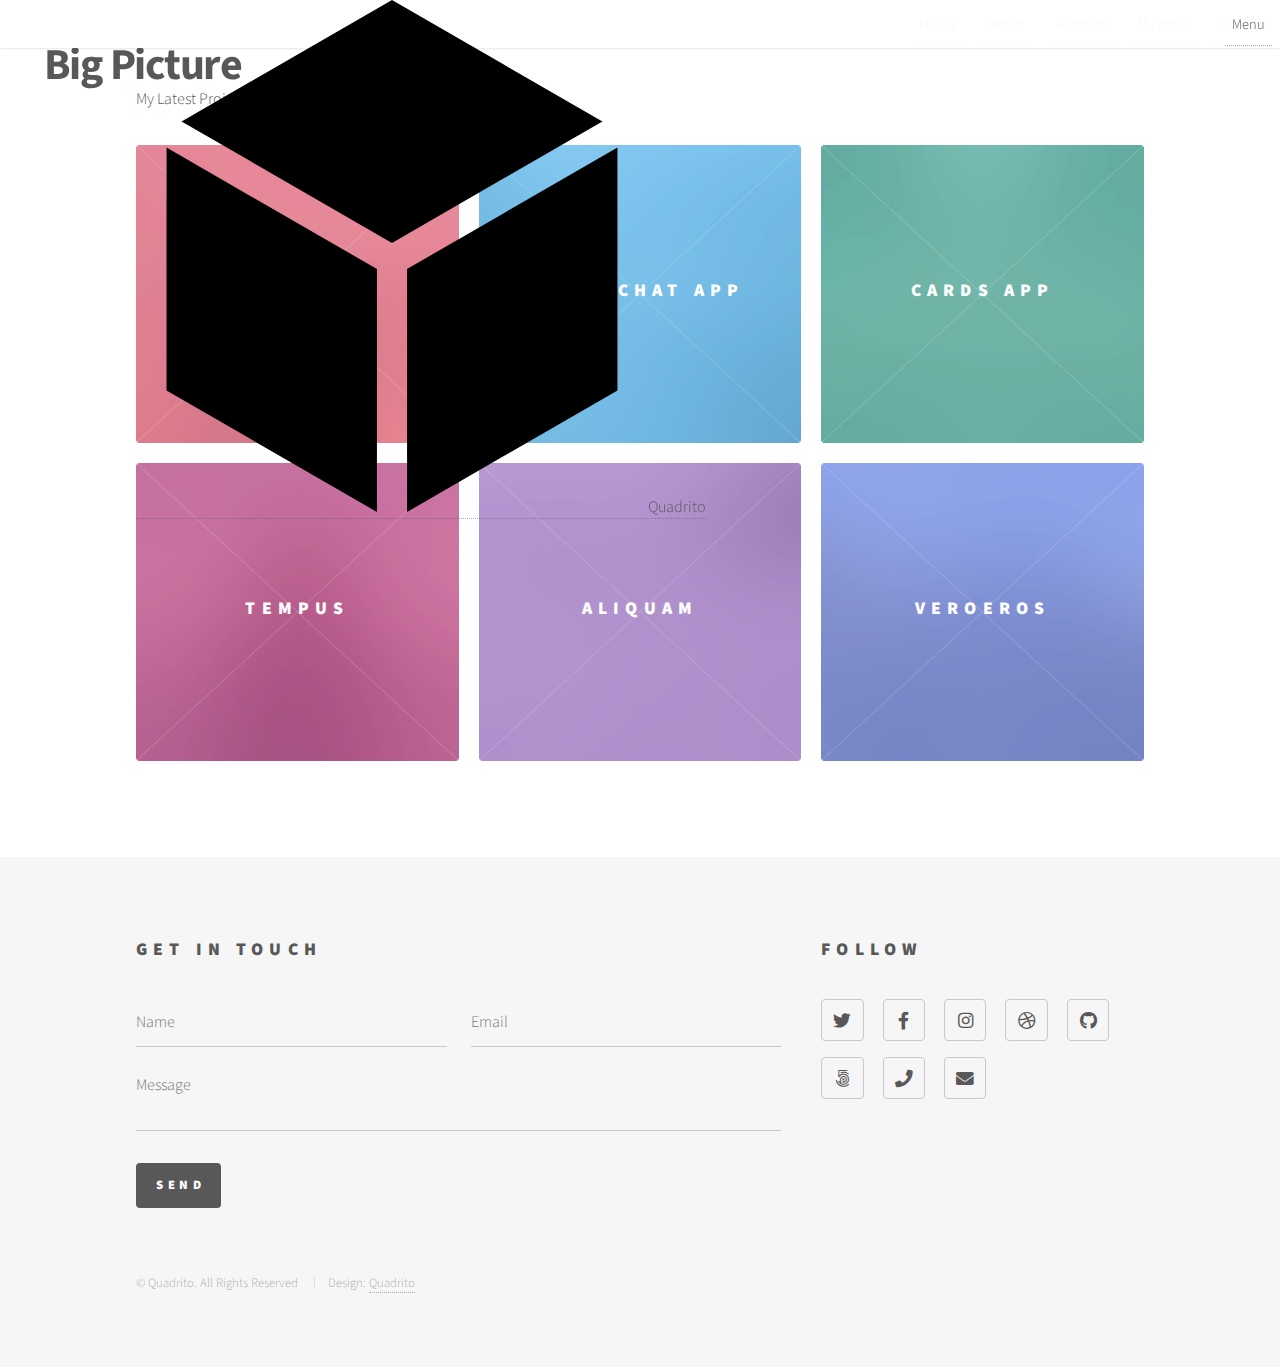
<file: index.html>
<!DOCTYPE html>
<!--
	Phantom by HTML5 UP
	html5up.net | @ajlkn
	Free for personal and commercial use under the CCA 3.0 license (html5up.net/license)
-->
<html>
  <head>
    <title>Quadrito Portfolio Site</title>
    <meta charset="utf-8" />
    <meta
      name="viewport"
      content="width=device-width, initial-scale=1, user-scalable=no"
    />
    <link rel="stylesheet" href="assets/css/main.css" />
    <noscript
      ><link rel="stylesheet" href="assets/css/noscript.css"
    /></noscript>
  </head>
  <body class="is-preload">

    <!-- Header -->
    <header id="header">
      <h1>Big Picture</h1>
      <nav>
        <ul>
          <li><a href="#intro">Home</a></li>
          <li><a href="#one">About</a></li>
          <li><a href="#two">Portfolio</a></li>
          <li><a href="#work">My Work</a></li>
          <li><a href="#contact">Contact</a></li>
        </ul>
      </nav>
    </header>
    <!-- Wrapper -->
    <div id="wrapper">
      <!-- Header -->
      <header id="header">
        <div class="inner">
          <!-- Logo -->
          <a href="index.html" class="logo">
            <span class="symbol"><img src="images/logo.svg" alt="" /></span
            ><span class="title">Quadrito</span>
          </a>

          <!-- Nav -->
          <nav>
            <ul>
              <li><a href="#menu">Menu</a></li>
            </ul>
          </nav>
        </div>
      </header>

      <!-- Menu -->
      <nav id="menu">
        <h2>Menu</h2>
        <ul>
          <li><a href="index.html">Home</a></li>
          <li><a href="generic.html">About</a></li>
          <li><a href="generic.html">Portfolio</a></li>
          <li><a href="generic.html">Contact</a></li>
          <li><a href="elements.html">Elements</a></li>
        </ul>
      </nav>

      <!-- Main -->
      <div id="main">
        <div class="inner">
          <header>
            <h1>
              <br />
            </h1>
            <p>
              My Latest Projects
            </p>
          </header>
          <section class="tiles">
            <article class="style1">
              <span class="image">
                <img src="images/pic01.jpg" alt="" />
              </span>
              <a href="https://nameless-castle-83185.herokuapp.com/">
                <h2>Library App</h2>
                <div class="content">
                  <p>
                    Django/Python/PostgreSQL App
                  </p>
                </div>
              </a>
            </article>
            <article class="style2">
              <span class="image">
                <img src="images/pic02.jpg" alt="" />
              </span>
              <a href="generic.html">
                <h2>Mern Chat App</h2>
                <div class="content">
                  <p>
                    React/Node/Express/MongoDB App
                  </p>
                </div>
              </a>
            </article>
            <article class="style3">
              <span class="image">
                <img src="images/pic03.jpg" alt="" />
              </span>
              <a href="generic.html">
                <h2>Cards App</h2>
                <div class="content">
                  <p>
                    React/Python/AWS App
                  </p>
                </div>
              </a>
            </article>
            <article class="style4">
              <span class="image">
                <img src="images/pic04.jpg" alt="" />
              </span>
              <a href="generic.html">
                <h2>Tempus</h2>
                <div class="content">
                  <p>
                    Sed nisl arcu euismod sit amet nisi lorem etiam dolor
                    veroeros et feugiat.
                  </p>
                </div>
              </a>
            </article>
            <article class="style5">
              <span class="image">
                <img src="images/pic05.jpg" alt="" />
              </span>
              <a href="generic.html">
                <h2>Aliquam</h2>
                <div class="content">
                  <p>
                    Sed nisl arcu euismod sit amet nisi lorem etiam dolor
                    veroeros et feugiat.
                  </p>
                </div>
              </a>
            </article>
            <article class="style6">
              <span class="image">
                <img src="images/pic06.jpg" alt="" />
              </span>
              <a href="generic.html">
                <h2>Veroeros</h2>
                <div class="content">
                  <p>
                    Sed nisl arcu euismod sit amet nisi lorem etiam dolor
                    veroeros et feugiat.
                  </p>
                </div>
              </a>
            </article>
            <!-- <article class="style2">
              <span class="image">
                <img src="images/pic07.jpg" alt="" />
              </span>
              <a href="generic.html">
                <h2>Ipsum</h2>
                <div class="content">
                  <p>
                    Sed nisl arcu euismod sit amet nisi lorem etiam dolor
                    veroeros et feugiat.
                  </p>
                </div>
              </a>
            </article>
            <article class="style3">
              <span class="image">
                <img src="images/pic08.jpg" alt="" />
              </span>
              <a href="generic.html">
                <h2>Dolor</h2>
                <div class="content">
                  <p>
                    Sed nisl arcu euismod sit amet nisi lorem etiam dolor
                    veroeros et feugiat.
                  </p>
                </div>
              </a>
            </article>
            <article class="style1">
              <span class="image">
                <img src="images/pic09.jpg" alt="" />
              </span>
              <a href="generic.html">
                <h2>Nullam</h2>
                <div class="content">
                  <p>
                    Sed nisl arcu euismod sit amet nisi lorem etiam dolor
                    veroeros et feugiat.
                  </p>
                </div>
              </a>
            </article>
            <article class="style5">
              <span class="image">
                <img src="images/pic10.jpg" alt="" />
              </span>
              <a href="generic.html">
                <h2>Ultricies</h2>
                <div class="content">
                  <p>
                    Sed nisl arcu euismod sit amet nisi lorem etiam dolor
                    veroeros et feugiat.
                  </p>
                </div>
              </a>
            </article>
            <article class="style6">
              <span class="image">
                <img src="images/pic11.jpg" alt="" />
              </span>
              <a href="generic.html">
                <h2>Dictum</h2>
                <div class="content">
                  <p>
                    Sed nisl arcu euismod sit amet nisi lorem etiam dolor
                    veroeros et feugiat.
                  </p>
                </div>
              </a>
            </article>
            <article class="style4">
              <span class="image">
                <img src="images/pic12.jpg" alt="" />
              </span>
              <a href="generic.html">
                <h2>Pretium</h2>
                <div class="content">
                  <p>
                    Sed nisl arcu euismod sit amet nisi lorem etiam dolor
                    veroeros et feugiat.
                  </p>
                </div>
              </a>
            </article> -->
          </section>
        </div>
      </div>

      <!-- Footer -->
      <footer id="footer">
        <div class="inner">
          <section>
            <h2>Get in touch</h2>
            <form method="post" action="#">
              <div class="fields">
                <div class="field half">
                  <input type="text" name="name" id="name" placeholder="Name" />
                </div>
                <div class="field half">
                  <input
                    type="email"
                    name="email"
                    id="email"
                    placeholder="Email"
                  />
                </div>
                <div class="field">
                  <textarea
                    name="message"
                    id="message"
                    placeholder="Message"
                  ></textarea>
                </div>
              </div>
              <ul class="actions">
                <li><input type="submit" value="Send" class="primary" /></li>
              </ul>
            </form>
          </section>
          <section>
            <h2>Follow</h2>
            <ul class="icons">
              <li>
                <a href="#" class="icon brands style2 fa-twitter"
                  ><span class="label">Twitter</span></a
                >
              </li>
              <li>
                <a href="#" class="icon brands style2 fa-facebook-f"
                  ><span class="label">Facebook</span></a
                >
              </li>
              <li>
                <a href="#" class="icon brands style2 fa-instagram"
                  ><span class="label">Instagram</span></a
                >
              </li>
              <li>
                <a href="#" class="icon brands style2 fa-dribbble"
                  ><span class="label">Dribbble</span></a
                >
              </li>
              <li>
                <a href="#" class="icon brands style2 fa-github"
                  ><span class="label">GitHub</span></a
                >
              </li>
              <li>
                <a href="#" class="icon brands style2 fa-500px"
                  ><span class="label">500px</span></a
                >
              </li>
              <li>
                <a href="#" class="icon solid style2 fa-phone"
                  ><span class="label">Phone</span></a
                >
              </li>
              <li>
                <a href="#" class="icon solid style2 fa-envelope"
                  ><span class="label">Email</span></a
                >
              </li>
            </ul>
          </section>
          <ul class="copyright">
            <li>&copy; Quadrito. All Rights Reserved</li>
            <li>Design: <a href="generic.html">Quadrito</a></li>
          </ul>
        </div>
      </footer>
    </div>

    <!-- Scripts -->
    <script src="assets/js/jquery.min.js"></script>
    <script src="assets/js/browser.min.js"></script>
    <script src="assets/js/breakpoints.min.js"></script>
    <script src="assets/js/util.js"></script>
    <script src="assets/js/main.js"></script>
  </body>
</html>
</file>
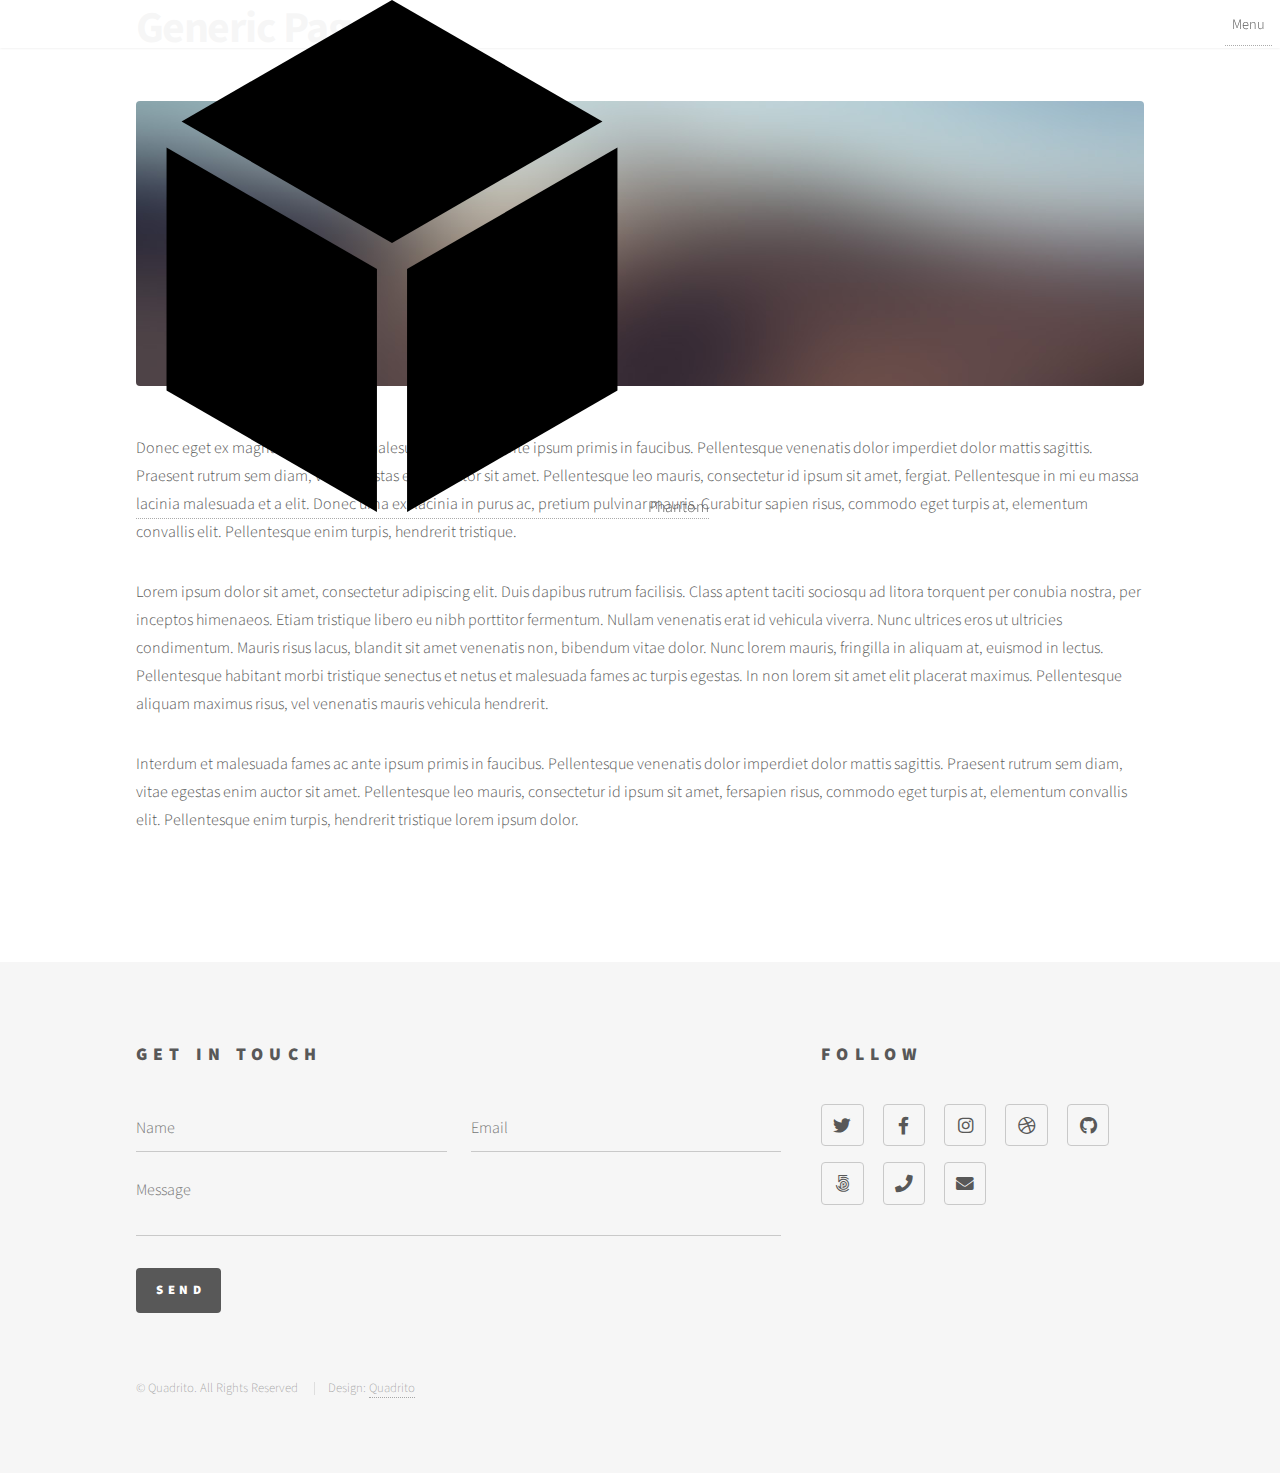
<file: about.html>
<!DOCTYPE html>
<!--
	Phantom by HTML5 UP
	html5up.net | @ajlkn
	Free for personal and commercial use under the CCA 3.0 license (html5up.net/license)
-->
<html>
  <head>
    <title>Generic - Phantom by HTML5 UP</title>
    <meta charset="utf-8" />
    <meta
      name="viewport"
      content="width=device-width, initial-scale=1, user-scalable=no"
    />
    <link rel="stylesheet" href="assets/css/main.css" />
    <noscript
      ><link rel="stylesheet" href="assets/css/noscript.css"
    /></noscript>
  </head>
  <body class="is-preload">
    <!-- Wrapper -->
    <div id="wrapper">
      <!-- Header -->
      <header id="header">
        <div class="inner">
          <!-- Logo -->
          <a href="index.html" class="logo">
            <span class="symbol"><img src="images/logo.svg" alt="" /></span
            ><span class="title">Phantom</span>
          </a>

          <!-- Nav -->
          <nav>
            <ul>
              <li><a href="#menu">Menu</a></li>
            </ul>
          </nav>
        </div>
      </header>

      <!-- Menu -->
      <nav id="menu">
        <h2>Menu</h2>
        <ul>
          <li><a href="index.html">Home</a></li>
          <li><a href="generic.html">About</a></li>
          <li><a href="generic.html">Portfolio</a></li>
          <li><a href="generic.html">Contact</a></li>
          <li><a href="elements.html">Elements</a></li>
        </ul>
      </nav>

      <!-- Main -->
      <div id="main">
        <div class="inner">
          <h1>Generic Page</h1>
          <span class="image main"><img src="images/pic13.jpg" alt="" /></span>
          <p>
            Donec eget ex magna. Interdum et malesuada fames ac ante ipsum
            primis in faucibus. Pellentesque venenatis dolor imperdiet dolor
            mattis sagittis. Praesent rutrum sem diam, vitae egestas enim auctor
            sit amet. Pellentesque leo mauris, consectetur id ipsum sit amet,
            fergiat. Pellentesque in mi eu massa lacinia malesuada et a elit.
            Donec urna ex, lacinia in purus ac, pretium pulvinar mauris.
            Curabitur sapien risus, commodo eget turpis at, elementum convallis
            elit. Pellentesque enim turpis, hendrerit tristique.
          </p>
          <p>
            Lorem ipsum dolor sit amet, consectetur adipiscing elit. Duis
            dapibus rutrum facilisis. Class aptent taciti sociosqu ad litora
            torquent per conubia nostra, per inceptos himenaeos. Etiam tristique
            libero eu nibh porttitor fermentum. Nullam venenatis erat id
            vehicula viverra. Nunc ultrices eros ut ultricies condimentum.
            Mauris risus lacus, blandit sit amet venenatis non, bibendum vitae
            dolor. Nunc lorem mauris, fringilla in aliquam at, euismod in
            lectus. Pellentesque habitant morbi tristique senectus et netus et
            malesuada fames ac turpis egestas. In non lorem sit amet elit
            placerat maximus. Pellentesque aliquam maximus risus, vel venenatis
            mauris vehicula hendrerit.
          </p>
          <p>
            Interdum et malesuada fames ac ante ipsum primis in faucibus.
            Pellentesque venenatis dolor imperdiet dolor mattis sagittis.
            Praesent rutrum sem diam, vitae egestas enim auctor sit amet.
            Pellentesque leo mauris, consectetur id ipsum sit amet, fersapien
            risus, commodo eget turpis at, elementum convallis elit.
            Pellentesque enim turpis, hendrerit tristique lorem ipsum dolor.
          </p>
        </div>
      </div>

      <!-- Footer -->
      <footer id="footer">
        <div class="inner">
          <section>
            <h2>Get in touch</h2>
            <form method="post" action="#">
              <div class="fields">
                <div class="field half">
                  <input type="text" name="name" id="name" placeholder="Name" />
                </div>
                <div class="field half">
                  <input
                    type="email"
                    name="email"
                    id="email"
                    placeholder="Email"
                  />
                </div>
                <div class="field">
                  <textarea
                    name="message"
                    id="message"
                    placeholder="Message"
                  ></textarea>
                </div>
              </div>
              <ul class="actions">
                <li><input type="submit" value="Send" class="primary" /></li>
              </ul>
            </form>
          </section>
          <section>
            <h2>Follow</h2>
            <ul class="icons">
              <li>
                <a href="#" class="icon brands style2 fa-twitter"
                  ><span class="label">Twitter</span></a
                >
              </li>
              <li>
                <a href="#" class="icon brands style2 fa-facebook-f"
                  ><span class="label">Facebook</span></a
                >
              </li>
              <li>
                <a href="#" class="icon brands style2 fa-instagram"
                  ><span class="label">Instagram</span></a
                >
              </li>
              <li>
                <a href="#" class="icon brands style2 fa-dribbble"
                  ><span class="label">Dribbble</span></a
                >
              </li>
              <li>
                <a href="#" class="icon brands style2 fa-github"
                  ><span class="label">GitHub</span></a
                >
              </li>
              <li>
                <a href="#" class="icon brands style2 fa-500px"
                  ><span class="label">500px</span></a
                >
              </li>
              <li>
                <a href="#" class="icon solid style2 fa-phone"
                  ><span class="label">Phone</span></a
                >
              </li>
              <li>
                <a href="#" class="icon solid style2 fa-envelope"
                  ><span class="label">Email</span></a
                >
              </li>
            </ul>
          </section>
          <ul class="copyright">
            <li>&copy; Quadrito. All Rights Reserved</li>
            <li>Design: <a href="generic.html">Quadrito</a></li>
          </ul>
        </div>
      </footer>
    </div>

    <!-- Scripts -->
    <script src="assets/js/jquery.min.js"></script>
    <script src="assets/js/browser.min.js"></script>
    <script src="assets/js/breakpoints.min.js"></script>
    <script src="assets/js/util.js"></script>
    <script src="assets/js/main.js"></script>
  </body>
</html>
</file>
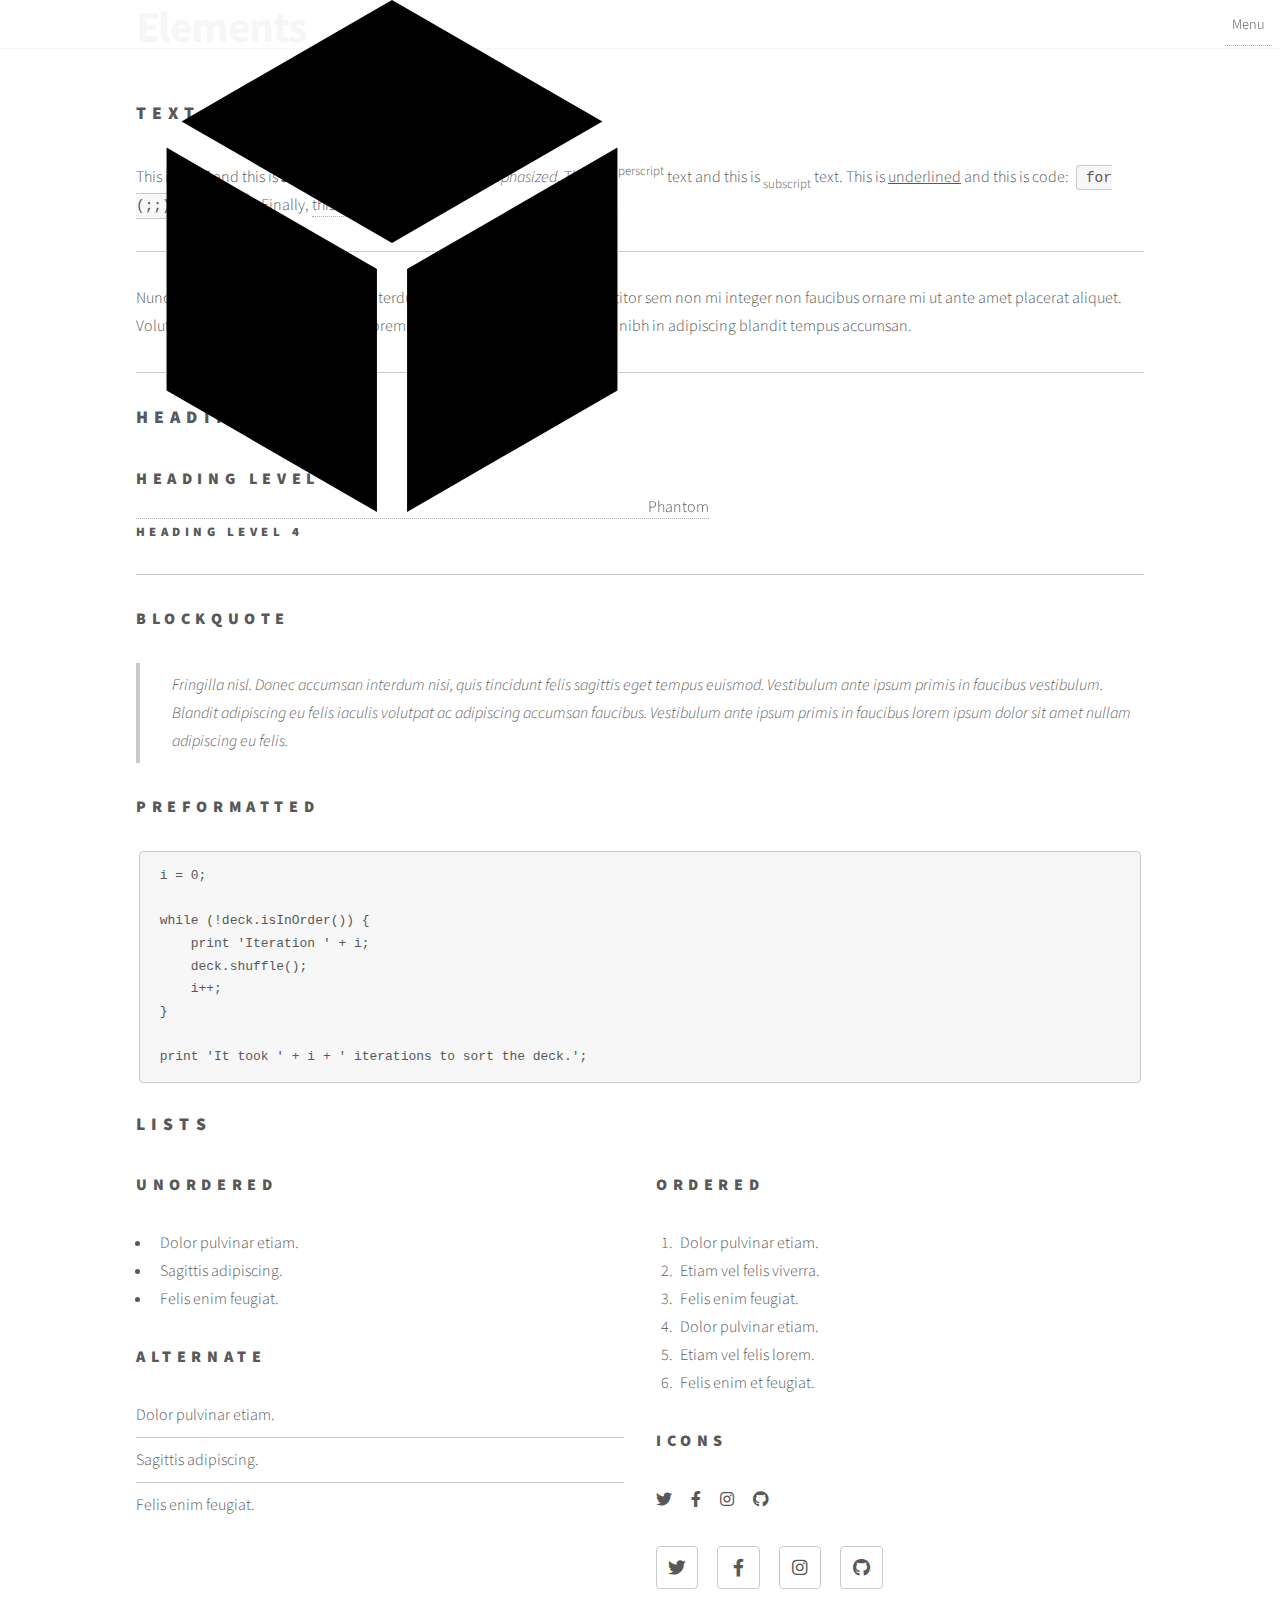
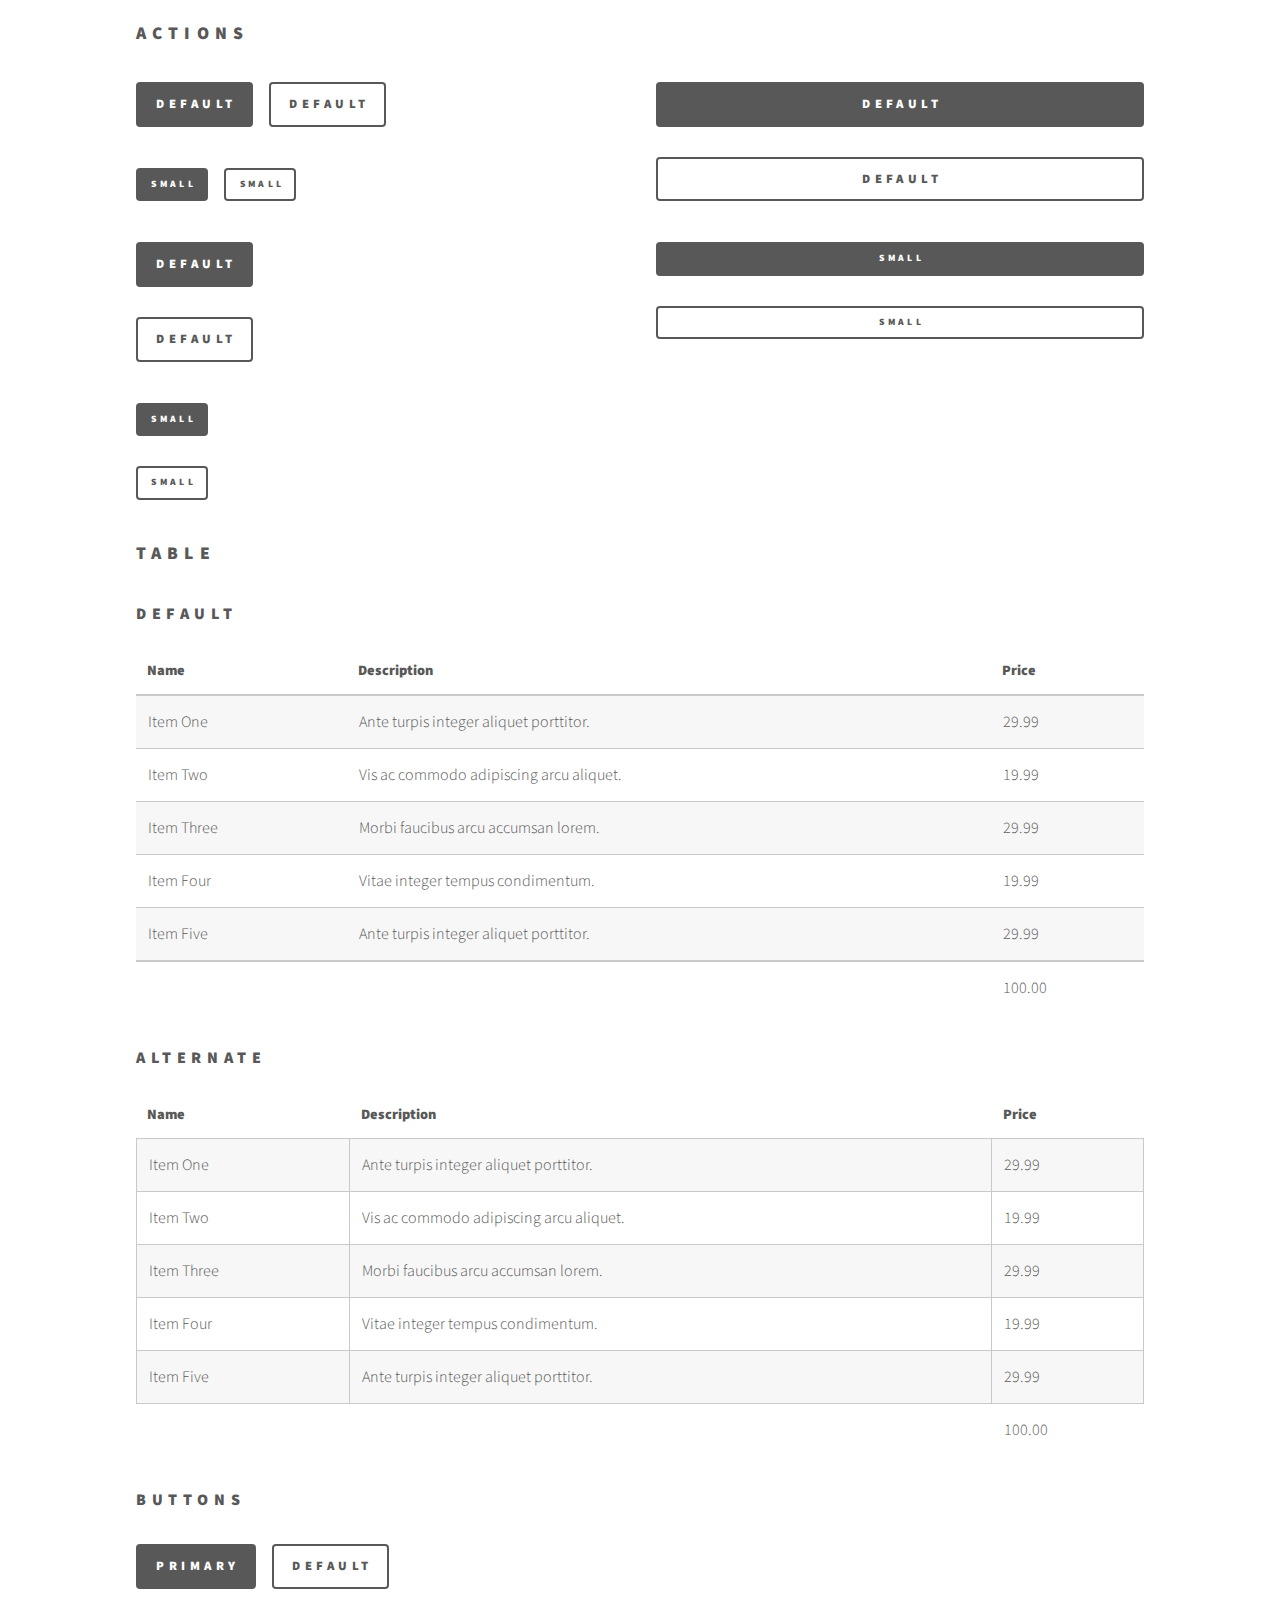
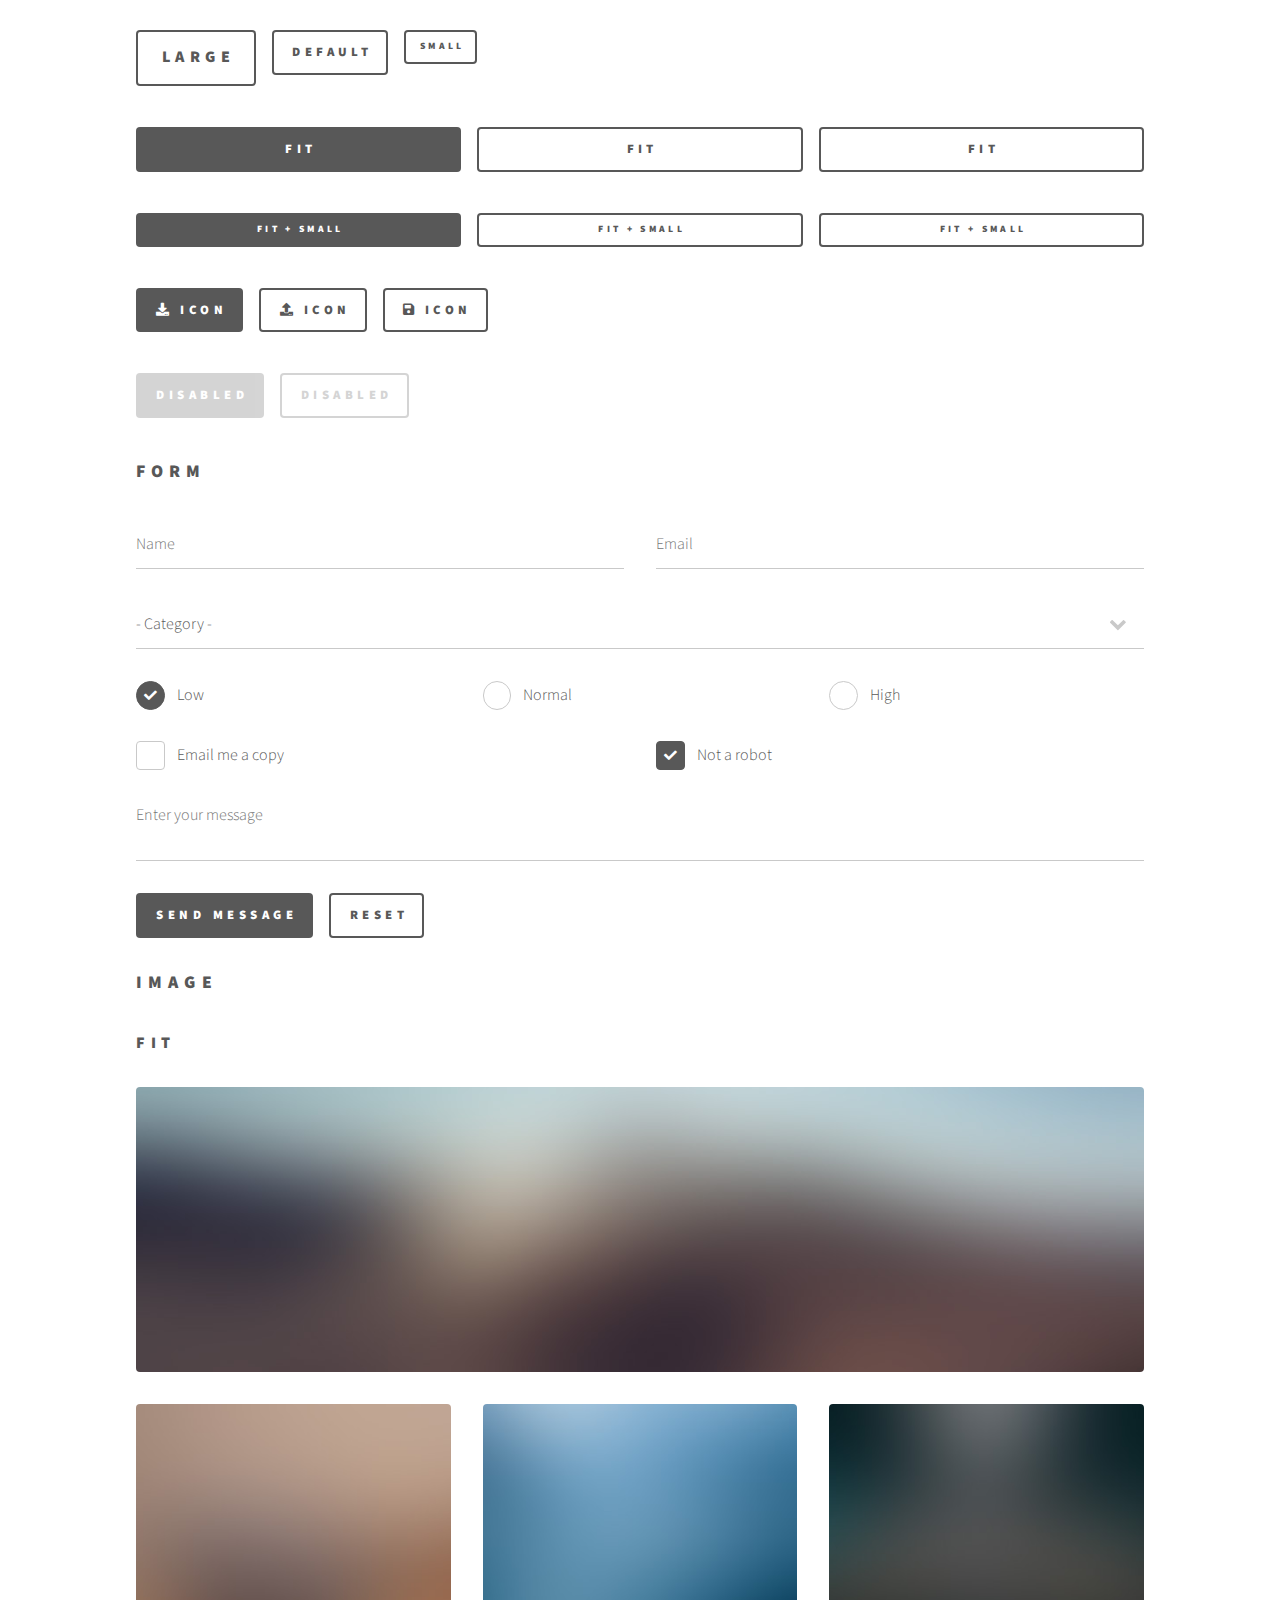
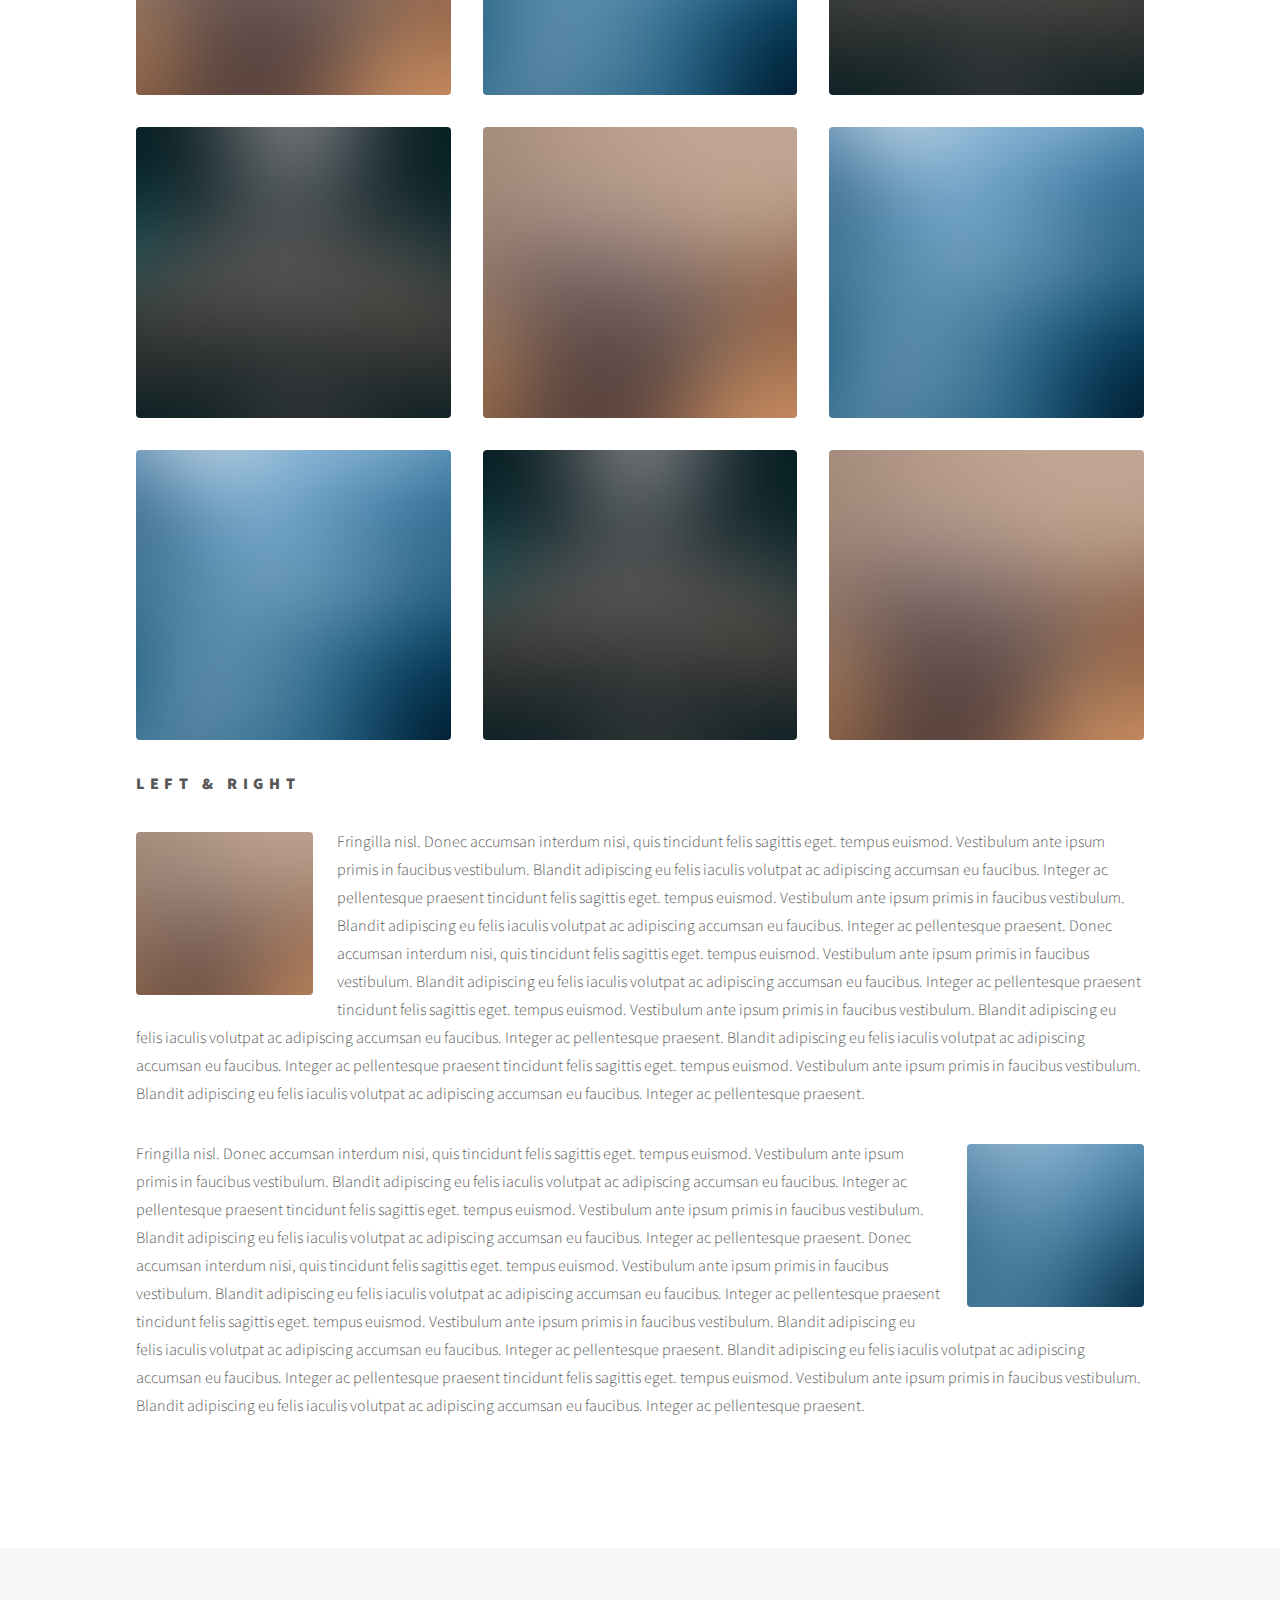
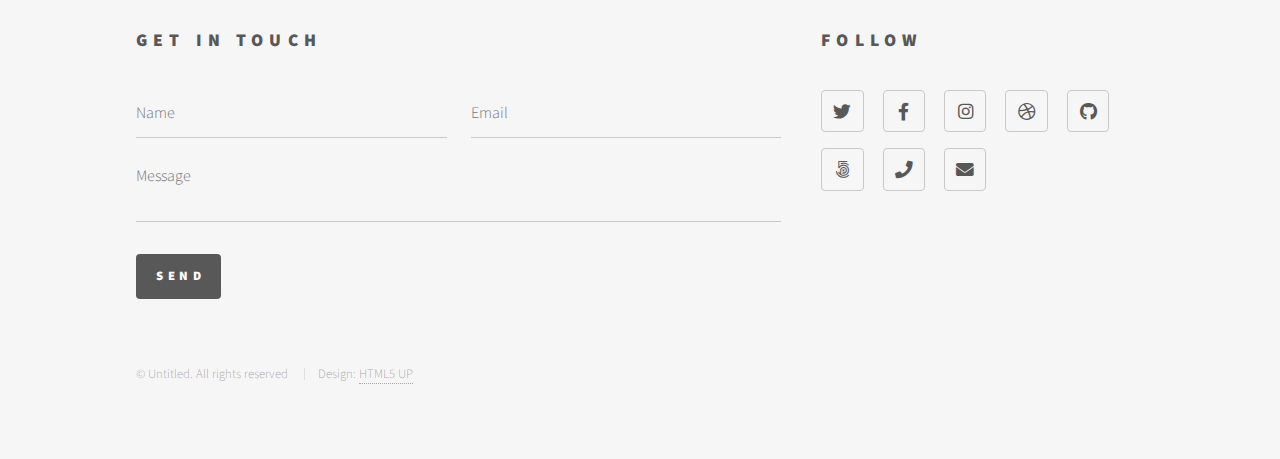
<file: contact.html>
<!DOCTYPE html>
<!--
	Phantom by HTML5 UP
	html5up.net | @ajlkn
	Free for personal and commercial use under the CCA 3.0 license (html5up.net/license)
-->
<html>
  <head>
    <title>Elements - Phantom by HTML5 UP</title>
    <meta charset="utf-8" />
    <meta
      name="viewport"
      content="width=device-width, initial-scale=1, user-scalable=no"
    />
    <link rel="stylesheet" href="assets/css/main.css" />
    <noscript
      ><link rel="stylesheet" href="assets/css/noscript.css"
    /></noscript>
  </head>
  <body class="is-preload">
    <!-- Wrapper -->
    <div id="wrapper">
      <!-- Header -->
      <header id="header">
        <div class="inner">
          <!-- Logo -->
          <a href="index.html" class="logo">
            <span class="symbol"><img src="images/logo.svg" alt="" /></span
            ><span class="title">Phantom</span>
          </a>

          <!-- Nav -->
          <nav>
            <ul>
              <li><a href="#menu">Menu</a></li>
            </ul>
          </nav>
        </div>
      </header>

      <!-- Menu -->
      <nav id="menu">
        <h2>Menu</h2>
        <ul>
          <li><a href="index.html">Home</a></li>
          <li><a href="generic.html">Ipsum veroeros</a></li>
          <li><a href="generic.html">Tempus etiam</a></li>
          <li><a href="generic.html">Consequat dolor</a></li>
          <li><a href="elements.html">Elements</a></li>
        </ul>
      </nav>

      <!-- Main -->
      <div id="main">
        <div class="inner">
          <h1>Elements</h1>

          <!-- Text -->
          <section>
            <h2>Text</h2>
            <p>
              This is <b>bold</b> and this is <strong>strong</strong>. This is
              <i>italic</i> and this is <em>emphasized</em>. This is
              <sup>superscript</sup> text and this is <sub>subscript</sub> text.
              This is <u>underlined</u> and this is code:
              <code>for (;;) { ... }</code>. Finally,
              <a href="#">this is a link</a>.
            </p>
            <hr />
            <p>
              Nunc lacinia ante nunc ac lobortis. Interdum adipiscing gravida
              odio porttitor sem non mi integer non faucibus ornare mi ut ante
              amet placerat aliquet. Volutpat eu sed ante lacinia sapien lorem
              accumsan varius montes viverra nibh in adipiscing blandit tempus
              accumsan.
            </p>
            <hr />
            <h2>Heading Level 2</h2>
            <h3>Heading Level 3</h3>
            <h4>Heading Level 4</h4>
            <hr />
            <h3>Blockquote</h3>
            <blockquote>
              Fringilla nisl. Donec accumsan interdum nisi, quis tincidunt felis
              sagittis eget tempus euismod. Vestibulum ante ipsum primis in
              faucibus vestibulum. Blandit adipiscing eu felis iaculis volutpat
              ac adipiscing accumsan faucibus. Vestibulum ante ipsum primis in
              faucibus lorem ipsum dolor sit amet nullam adipiscing eu felis.
            </blockquote>
            <h3>Preformatted</h3>
            <pre><code>i = 0;

while (!deck.isInOrder()) {
    print 'Iteration ' + i;
    deck.shuffle();
    i++;
}

print 'It took ' + i + ' iterations to sort the deck.';</code></pre>
          </section>

          <!-- Lists -->
          <section>
            <h2>Lists</h2>
            <div class="row">
              <div class="col-6 col-12-medium">
                <h3>Unordered</h3>
                <ul>
                  <li>Dolor pulvinar etiam.</li>
                  <li>Sagittis adipiscing.</li>
                  <li>Felis enim feugiat.</li>
                </ul>
                <h3>Alternate</h3>
                <ul class="alt">
                  <li>Dolor pulvinar etiam.</li>
                  <li>Sagittis adipiscing.</li>
                  <li>Felis enim feugiat.</li>
                </ul>
              </div>
              <div class="col-6 col-12-medium">
                <h3>Ordered</h3>
                <ol>
                  <li>Dolor pulvinar etiam.</li>
                  <li>Etiam vel felis viverra.</li>
                  <li>Felis enim feugiat.</li>
                  <li>Dolor pulvinar etiam.</li>
                  <li>Etiam vel felis lorem.</li>
                  <li>Felis enim et feugiat.</li>
                </ol>
                <h3>Icons</h3>
                <ul class="icons">
                  <li>
                    <a href="#" class="icon brands style1 fa-twitter"
                      ><span class="label">Twitter</span></a
                    >
                  </li>
                  <li>
                    <a href="#" class="icon brands style1 fa-facebook-f"
                      ><span class="label">Facebook</span></a
                    >
                  </li>
                  <li>
                    <a href="#" class="icon brands style1 fa-instagram"
                      ><span class="label">Instagram</span></a
                    >
                  </li>
                  <li>
                    <a href="#" class="icon brands style1 fa-github"
                      ><span class="label">Github</span></a
                    >
                  </li>
                </ul>
                <ul class="icons">
                  <li>
                    <a href="#" class="icon brands style2 fa-twitter"
                      ><span class="label">Twitter</span></a
                    >
                  </li>
                  <li>
                    <a href="#" class="icon brands style2 fa-facebook-f"
                      ><span class="label">Facebook</span></a
                    >
                  </li>
                  <li>
                    <a href="#" class="icon brands style2 fa-instagram"
                      ><span class="label">Instagram</span></a
                    >
                  </li>
                  <li>
                    <a href="#" class="icon brands style2 fa-github"
                      ><span class="label">Github</span></a
                    >
                  </li>
                </ul>
              </div>
            </div>
            <h2>Actions</h2>
            <div class="row">
              <div class="col-6 col-12-medium">
                <ul class="actions">
                  <li><a href="#" class="button primary">Default</a></li>
                  <li><a href="#" class="button">Default</a></li>
                </ul>
                <ul class="actions small">
                  <li><a href="#" class="button primary small">Small</a></li>
                  <li><a href="#" class="button small">Small</a></li>
                </ul>
                <ul class="actions stacked">
                  <li><a href="#" class="button primary">Default</a></li>
                  <li><a href="#" class="button">Default</a></li>
                </ul>
                <ul class="actions stacked">
                  <li><a href="#" class="button primary small">Small</a></li>
                  <li><a href="#" class="button small">Small</a></li>
                </ul>
              </div>
              <div class="col-6 col-12-medium">
                <ul class="actions stacked">
                  <li><a href="#" class="button primary fit">Default</a></li>
                  <li><a href="#" class="button fit">Default</a></li>
                </ul>
                <ul class="actions stacked">
                  <li>
                    <a href="#" class="button primary small fit">Small</a>
                  </li>
                  <li><a href="#" class="button small fit">Small</a></li>
                </ul>
              </div>
            </div>
          </section>

          <!-- Table -->
          <section>
            <h2>Table</h2>
            <h3>Default</h3>
            <div class="table-wrapper">
              <table>
                <thead>
                  <tr>
                    <th>Name</th>
                    <th>Description</th>
                    <th>Price</th>
                  </tr>
                </thead>
                <tbody>
                  <tr>
                    <td>Item One</td>
                    <td>Ante turpis integer aliquet porttitor.</td>
                    <td>29.99</td>
                  </tr>
                  <tr>
                    <td>Item Two</td>
                    <td>Vis ac commodo adipiscing arcu aliquet.</td>
                    <td>19.99</td>
                  </tr>
                  <tr>
                    <td>Item Three</td>
                    <td>Morbi faucibus arcu accumsan lorem.</td>
                    <td>29.99</td>
                  </tr>
                  <tr>
                    <td>Item Four</td>
                    <td>Vitae integer tempus condimentum.</td>
                    <td>19.99</td>
                  </tr>
                  <tr>
                    <td>Item Five</td>
                    <td>Ante turpis integer aliquet porttitor.</td>
                    <td>29.99</td>
                  </tr>
                </tbody>
                <tfoot>
                  <tr>
                    <td colspan="2"></td>
                    <td>100.00</td>
                  </tr>
                </tfoot>
              </table>
            </div>

            <h3>Alternate</h3>
            <div class="table-wrapper">
              <table class="alt">
                <thead>
                  <tr>
                    <th>Name</th>
                    <th>Description</th>
                    <th>Price</th>
                  </tr>
                </thead>
                <tbody>
                  <tr>
                    <td>Item One</td>
                    <td>Ante turpis integer aliquet porttitor.</td>
                    <td>29.99</td>
                  </tr>
                  <tr>
                    <td>Item Two</td>
                    <td>Vis ac commodo adipiscing arcu aliquet.</td>
                    <td>19.99</td>
                  </tr>
                  <tr>
                    <td>Item Three</td>
                    <td>Morbi faucibus arcu accumsan lorem.</td>
                    <td>29.99</td>
                  </tr>
                  <tr>
                    <td>Item Four</td>
                    <td>Vitae integer tempus condimentum.</td>
                    <td>19.99</td>
                  </tr>
                  <tr>
                    <td>Item Five</td>
                    <td>Ante turpis integer aliquet porttitor.</td>
                    <td>29.99</td>
                  </tr>
                </tbody>
                <tfoot>
                  <tr>
                    <td colspan="2"></td>
                    <td>100.00</td>
                  </tr>
                </tfoot>
              </table>
            </div>
          </section>

          <!-- Buttons -->
          <section>
            <h3>Buttons</h3>
            <ul class="actions">
              <li><a href="#" class="button primary">Primary</a></li>
              <li><a href="#" class="button">Default</a></li>
            </ul>
            <ul class="actions">
              <li><a href="#" class="button large">Large</a></li>
              <li><a href="#" class="button">Default</a></li>
              <li><a href="#" class="button small">Small</a></li>
            </ul>
            <ul class="actions fit">
              <li><a href="#" class="button primary fit">Fit</a></li>
              <li><a href="#" class="button fit">Fit</a></li>
              <li><a href="#" class="button fit">Fit</a></li>
            </ul>
            <ul class="actions fit small">
              <li>
                <a href="#" class="button primary fit small">Fit + Small</a>
              </li>
              <li><a href="#" class="button fit small">Fit + Small</a></li>
              <li><a href="#" class="button fit small">Fit + Small</a></li>
            </ul>
            <ul class="actions">
              <li>
                <a href="#" class="button primary icon solid fa-download"
                  >Icon</a
                >
              </li>
              <li><a href="#" class="button icon solid fa-upload">Icon</a></li>
              <li><a href="#" class="button icon solid fa-save">Icon</a></li>
            </ul>
            <ul class="actions">
              <li><span class="button primary disabled">Disabled</span></li>
              <li><span class="button disabled">Disabled</span></li>
            </ul>
          </section>

          <!-- Form -->
          <section>
            <h2>Form</h2>
            <form method="post" action="#">
              <div class="row gtr-uniform">
                <div class="col-6 col-12-xsmall">
                  <input
                    type="text"
                    name="demo-name"
                    id="demo-name"
                    value=""
                    placeholder="Name"
                  />
                </div>
                <div class="col-6 col-12-xsmall">
                  <input
                    type="email"
                    name="demo-email"
                    id="demo-email"
                    value=""
                    placeholder="Email"
                  />
                </div>
                <div class="col-12">
                  <select name="demo-category" id="demo-category">
                    <option value="">- Category -</option>
                    <option value="1">Manufacturing</option>
                    <option value="1">Shipping</option>
                    <option value="1">Administration</option>
                    <option value="1">Human Resources</option>
                  </select>
                </div>
                <div class="col-4 col-12-small">
                  <input
                    type="radio"
                    id="demo-priority-low"
                    name="demo-priority"
                    checked
                  />
                  <label for="demo-priority-low">Low</label>
                </div>
                <div class="col-4 col-12-small">
                  <input
                    type="radio"
                    id="demo-priority-normal"
                    name="demo-priority"
                  />
                  <label for="demo-priority-normal">Normal</label>
                </div>
                <div class="col-4 col-12-small">
                  <input
                    type="radio"
                    id="demo-priority-high"
                    name="demo-priority"
                  />
                  <label for="demo-priority-high">High</label>
                </div>
                <div class="col-6 col-12-small">
                  <input type="checkbox" id="demo-copy" name="demo-copy" />
                  <label for="demo-copy">Email me a copy</label>
                </div>
                <div class="col-6 col-12-small">
                  <input
                    type="checkbox"
                    id="demo-human"
                    name="demo-human"
                    checked
                  />
                  <label for="demo-human">Not a robot</label>
                </div>
                <div class="col-12">
                  <textarea
                    name="demo-message"
                    id="demo-message"
                    placeholder="Enter your message"
                    rows="6"
                  ></textarea>
                </div>
                <div class="col-12">
                  <ul class="actions">
                    <li>
                      <input
                        type="submit"
                        value="Send Message"
                        class="primary"
                      />
                    </li>
                    <li><input type="reset" value="Reset" /></li>
                  </ul>
                </div>
              </div>
            </form>
          </section>

          <!-- Image -->
          <section>
            <h2>Image</h2>
            <h3>Fit</h3>
            <div class="box alt">
              <div class="row gtr-uniform">
                <div class="col-12">
                  <span class="image fit"
                    ><img src="images/pic13.jpg" alt=""
                  /></span>
                </div>
                <div class="col-4">
                  <span class="image fit"
                    ><img src="images/pic01.jpg" alt=""
                  /></span>
                </div>
                <div class="col-4">
                  <span class="image fit"
                    ><img src="images/pic02.jpg" alt=""
                  /></span>
                </div>
                <div class="col-4">
                  <span class="image fit"
                    ><img src="images/pic03.jpg" alt=""
                  /></span>
                </div>
                <div class="col-4">
                  <span class="image fit"
                    ><img src="images/pic03.jpg" alt=""
                  /></span>
                </div>
                <div class="col-4">
                  <span class="image fit"
                    ><img src="images/pic01.jpg" alt=""
                  /></span>
                </div>
                <div class="col-4">
                  <span class="image fit"
                    ><img src="images/pic02.jpg" alt=""
                  /></span>
                </div>
                <div class="col-4">
                  <span class="image fit"
                    ><img src="images/pic02.jpg" alt=""
                  /></span>
                </div>
                <div class="col-4">
                  <span class="image fit"
                    ><img src="images/pic03.jpg" alt=""
                  /></span>
                </div>
                <div class="col-4">
                  <span class="image fit"
                    ><img src="images/pic01.jpg" alt=""
                  /></span>
                </div>
              </div>
            </div>
            <h3>Left &amp; Right</h3>
            <p>
              <span class="image left"
                ><img src="images/pic14.jpg" alt="" /></span
              >Fringilla nisl. Donec accumsan interdum nisi, quis tincidunt
              felis sagittis eget. tempus euismod. Vestibulum ante ipsum primis
              in faucibus vestibulum. Blandit adipiscing eu felis iaculis
              volutpat ac adipiscing accumsan eu faucibus. Integer ac
              pellentesque praesent tincidunt felis sagittis eget. tempus
              euismod. Vestibulum ante ipsum primis in faucibus vestibulum.
              Blandit adipiscing eu felis iaculis volutpat ac adipiscing
              accumsan eu faucibus. Integer ac pellentesque praesent. Donec
              accumsan interdum nisi, quis tincidunt felis sagittis eget. tempus
              euismod. Vestibulum ante ipsum primis in faucibus vestibulum.
              Blandit adipiscing eu felis iaculis volutpat ac adipiscing
              accumsan eu faucibus. Integer ac pellentesque praesent tincidunt
              felis sagittis eget. tempus euismod. Vestibulum ante ipsum primis
              in faucibus vestibulum. Blandit adipiscing eu felis iaculis
              volutpat ac adipiscing accumsan eu faucibus. Integer ac
              pellentesque praesent. Blandit adipiscing eu felis iaculis
              volutpat ac adipiscing accumsan eu faucibus. Integer ac
              pellentesque praesent tincidunt felis sagittis eget. tempus
              euismod. Vestibulum ante ipsum primis in faucibus vestibulum.
              Blandit adipiscing eu felis iaculis volutpat ac adipiscing
              accumsan eu faucibus. Integer ac pellentesque praesent.
            </p>
            <p>
              <span class="image right"
                ><img src="images/pic15.jpg" alt="" /></span
              >Fringilla nisl. Donec accumsan interdum nisi, quis tincidunt
              felis sagittis eget. tempus euismod. Vestibulum ante ipsum primis
              in faucibus vestibulum. Blandit adipiscing eu felis iaculis
              volutpat ac adipiscing accumsan eu faucibus. Integer ac
              pellentesque praesent tincidunt felis sagittis eget. tempus
              euismod. Vestibulum ante ipsum primis in faucibus vestibulum.
              Blandit adipiscing eu felis iaculis volutpat ac adipiscing
              accumsan eu faucibus. Integer ac pellentesque praesent. Donec
              accumsan interdum nisi, quis tincidunt felis sagittis eget. tempus
              euismod. Vestibulum ante ipsum primis in faucibus vestibulum.
              Blandit adipiscing eu felis iaculis volutpat ac adipiscing
              accumsan eu faucibus. Integer ac pellentesque praesent tincidunt
              felis sagittis eget. tempus euismod. Vestibulum ante ipsum primis
              in faucibus vestibulum. Blandit adipiscing eu felis iaculis
              volutpat ac adipiscing accumsan eu faucibus. Integer ac
              pellentesque praesent. Blandit adipiscing eu felis iaculis
              volutpat ac adipiscing accumsan eu faucibus. Integer ac
              pellentesque praesent tincidunt felis sagittis eget. tempus
              euismod. Vestibulum ante ipsum primis in faucibus vestibulum.
              Blandit adipiscing eu felis iaculis volutpat ac adipiscing
              accumsan eu faucibus. Integer ac pellentesque praesent.
            </p>
          </section>
        </div>
      </div>

      <!-- Footer -->
      <footer id="footer">
        <div class="inner">
          <section>
            <h2>Get in touch</h2>
            <form method="post" action="#">
              <div class="fields">
                <div class="field half">
                  <input type="text" name="name" id="name" placeholder="Name" />
                </div>
                <div class="field half">
                  <input
                    type="email"
                    name="email"
                    id="email"
                    placeholder="Email"
                  />
                </div>
                <div class="field">
                  <textarea
                    name="message"
                    id="message"
                    placeholder="Message"
                  ></textarea>
                </div>
              </div>
              <ul class="actions">
                <li><input type="submit" value="Send" class="primary" /></li>
              </ul>
            </form>
          </section>
          <section>
            <h2>Follow</h2>
            <ul class="icons">
              <li>
                <a href="#" class="icon brands style2 fa-twitter"
                  ><span class="label">Twitter</span></a
                >
              </li>
              <li>
                <a href="#" class="icon brands style2 fa-facebook-f"
                  ><span class="label">Facebook</span></a
                >
              </li>
              <li>
                <a href="#" class="icon brands style2 fa-instagram"
                  ><span class="label">Instagram</span></a
                >
              </li>
              <li>
                <a href="#" class="icon brands style2 fa-dribbble"
                  ><span class="label">Dribbble</span></a
                >
              </li>
              <li>
                <a href="#" class="icon brands style2 fa-github"
                  ><span class="label">GitHub</span></a
                >
              </li>
              <li>
                <a href="#" class="icon brands style2 fa-500px"
                  ><span class="label">500px</span></a
                >
              </li>
              <li>
                <a href="#" class="icon solid style2 fa-phone"
                  ><span class="label">Phone</span></a
                >
              </li>
              <li>
                <a href="#" class="icon solid style2 fa-envelope"
                  ><span class="label">Email</span></a
                >
              </li>
            </ul>
          </section>
          <ul class="copyright">
            <li>&copy; Untitled. All rights reserved</li>
            <li>Design: <a href="http://html5up.net">HTML5 UP</a></li>
          </ul>
        </div>
      </footer>
    </div>

    <!-- Scripts -->
    <script src="assets/js/jquery.min.js"></script>
    <script src="assets/js/browser.min.js"></script>
    <script src="assets/js/breakpoints.min.js"></script>
    <script src="assets/js/util.js"></script>
    <script src="assets/js/main.js"></script>
  </body>
</html>
</file>
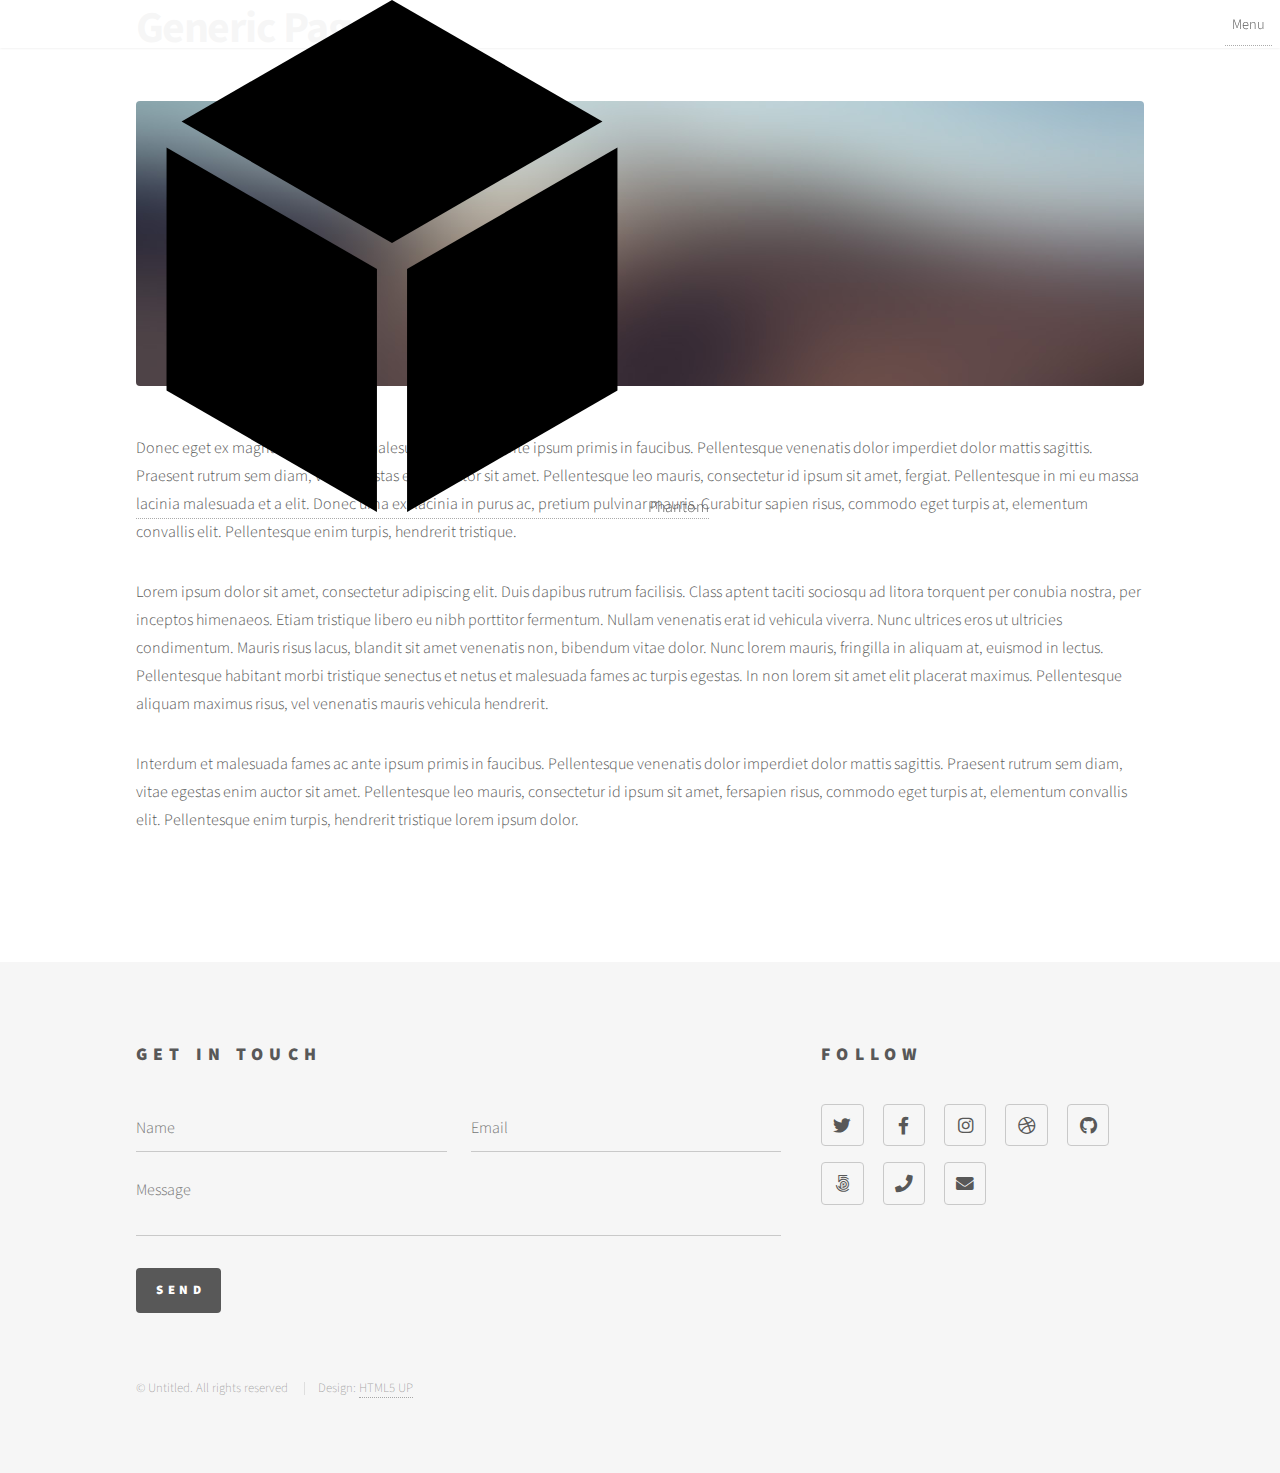
<file: generic.html>
<!DOCTYPE html>
<!--
	Phantom by HTML5 UP
	html5up.net | @ajlkn
	Free for personal and commercial use under the CCA 3.0 license (html5up.net/license)
-->
<html>
  <head>
    <title>Generic - Phantom by HTML5 UP</title>
    <meta charset="utf-8" />
    <meta
      name="viewport"
      content="width=device-width, initial-scale=1, user-scalable=no"
    />
    <link rel="stylesheet" href="assets/css/main.css" />
    <noscript
      ><link rel="stylesheet" href="assets/css/noscript.css"
    /></noscript>
  </head>
  <body class="is-preload">
    <!-- Wrapper -->
    <div id="wrapper">
      <!-- Header -->
      <header id="header">
        <div class="inner">
          <!-- Logo -->
          <a href="index.html" class="logo">
            <span class="symbol"><img src="images/logo.svg" alt="" /></span
            ><span class="title">Phantom</span>
          </a>

          <!-- Nav -->
          <nav>
            <ul>
              <li><a href="#menu">Menu</a></li>
            </ul>
          </nav>
        </div>
      </header>

      <!-- Menu -->
      <nav id="menu">
        <h2>Menu</h2>
        <ul>
          <li><a href="index.html">Home</a></li>
          <li><a href="generic.html">Ipsum veroeros</a></li>
          <li><a href="generic.html">Tempus etiam</a></li>
          <li><a href="generic.html">Consequat dolor</a></li>
          <li><a href="elements.html">Elements</a></li>
        </ul>
      </nav>

      <!-- Main -->
      <div id="main">
        <div class="inner">
          <h1>Generic Page</h1>
          <span class="image main"><img src="images/pic13.jpg" alt="" /></span>
          <p>
            Donec eget ex magna. Interdum et malesuada fames ac ante ipsum
            primis in faucibus. Pellentesque venenatis dolor imperdiet dolor
            mattis sagittis. Praesent rutrum sem diam, vitae egestas enim auctor
            sit amet. Pellentesque leo mauris, consectetur id ipsum sit amet,
            fergiat. Pellentesque in mi eu massa lacinia malesuada et a elit.
            Donec urna ex, lacinia in purus ac, pretium pulvinar mauris.
            Curabitur sapien risus, commodo eget turpis at, elementum convallis
            elit. Pellentesque enim turpis, hendrerit tristique.
          </p>
          <p>
            Lorem ipsum dolor sit amet, consectetur adipiscing elit. Duis
            dapibus rutrum facilisis. Class aptent taciti sociosqu ad litora
            torquent per conubia nostra, per inceptos himenaeos. Etiam tristique
            libero eu nibh porttitor fermentum. Nullam venenatis erat id
            vehicula viverra. Nunc ultrices eros ut ultricies condimentum.
            Mauris risus lacus, blandit sit amet venenatis non, bibendum vitae
            dolor. Nunc lorem mauris, fringilla in aliquam at, euismod in
            lectus. Pellentesque habitant morbi tristique senectus et netus et
            malesuada fames ac turpis egestas. In non lorem sit amet elit
            placerat maximus. Pellentesque aliquam maximus risus, vel venenatis
            mauris vehicula hendrerit.
          </p>
          <p>
            Interdum et malesuada fames ac ante ipsum primis in faucibus.
            Pellentesque venenatis dolor imperdiet dolor mattis sagittis.
            Praesent rutrum sem diam, vitae egestas enim auctor sit amet.
            Pellentesque leo mauris, consectetur id ipsum sit amet, fersapien
            risus, commodo eget turpis at, elementum convallis elit.
            Pellentesque enim turpis, hendrerit tristique lorem ipsum dolor.
          </p>
        </div>
      </div>

      <!-- Footer -->
      <footer id="footer">
        <div class="inner">
          <section>
            <h2>Get in touch</h2>
            <form method="post" action="#">
              <div class="fields">
                <div class="field half">
                  <input type="text" name="name" id="name" placeholder="Name" />
                </div>
                <div class="field half">
                  <input
                    type="email"
                    name="email"
                    id="email"
                    placeholder="Email"
                  />
                </div>
                <div class="field">
                  <textarea
                    name="message"
                    id="message"
                    placeholder="Message"
                  ></textarea>
                </div>
              </div>
              <ul class="actions">
                <li><input type="submit" value="Send" class="primary" /></li>
              </ul>
            </form>
          </section>
          <section>
            <h2>Follow</h2>
            <ul class="icons">
              <li>
                <a href="#" class="icon brands style2 fa-twitter"
                  ><span class="label">Twitter</span></a
                >
              </li>
              <li>
                <a href="#" class="icon brands style2 fa-facebook-f"
                  ><span class="label">Facebook</span></a
                >
              </li>
              <li>
                <a href="#" class="icon brands style2 fa-instagram"
                  ><span class="label">Instagram</span></a
                >
              </li>
              <li>
                <a href="#" class="icon brands style2 fa-dribbble"
                  ><span class="label">Dribbble</span></a
                >
              </li>
              <li>
                <a href="#" class="icon brands style2 fa-github"
                  ><span class="label">GitHub</span></a
                >
              </li>
              <li>
                <a href="#" class="icon brands style2 fa-500px"
                  ><span class="label">500px</span></a
                >
              </li>
              <li>
                <a href="#" class="icon solid style2 fa-phone"
                  ><span class="label">Phone</span></a
                >
              </li>
              <li>
                <a href="#" class="icon solid style2 fa-envelope"
                  ><span class="label">Email</span></a
                >
              </li>
            </ul>
          </section>
          <ul class="copyright">
            <li>&copy; Untitled. All rights reserved</li>
            <li>Design: <a href="http://html5up.net">HTML5 UP</a></li>
          </ul>
        </div>
      </footer>
    </div>

    <!-- Scripts -->
    <script src="assets/js/jquery.min.js"></script>
    <script src="assets/js/browser.min.js"></script>
    <script src="assets/js/breakpoints.min.js"></script>
    <script src="assets/js/util.js"></script>
    <script src="assets/js/main.js"></script>
  </body>
</html>
</file>
<file: assets/css/noscript.css>
/*
	Phantom by HTML5 UP
	html5up.net | @ajlkn
	Free for personal and commercial use under the CCA 3.0 license (html5up.net/license)
*/

/* Tiles */

body.is-preload .tiles article {
  -moz-transform: none;
  -webkit-transform: none;
  -ms-transform: none;
  transform: none;
  opacity: 1;
}
</file>
<file: assets/css/main.css>
@import url(fontawesome-all.min.css);
@import url("https://fonts.googleapis.com/css?family=Source+Sans+Pro:300,700,900");

/*
	Phantom by HTML5 UP
	html5up.net | @ajlkn
	Free for personal and commercial use under the CCA 3.0 license (html5up.net/license)
*/

html,
body,
div,
span,
applet,
object,
iframe,
h1,
h2,
h3,
h4,
h5,
h6,
p,
blockquote,
pre,
a,
abbr,
acronym,
address,
big,
cite,
code,
del,
dfn,
em,
img,
ins,
kbd,
q,
s,
samp,
small,
strike,
strong,
sub,
sup,
tt,
var,
b,
u,
i,
center,
dl,
dt,
dd,
ol,
ul,
li,
fieldset,
form,
label,
legend,
table,
caption,
tbody,
tfoot,
thead,
tr,
th,
td,
article,
aside,
canvas,
details,
embed,
figure,
figcaption,
footer,
header,
hgroup,
menu,
nav,
output,
ruby,
section,
summary,
time,
mark,
audio,
video {
  margin: 0;
  padding: 0;
  border: 0;
  font-size: 100%;
  font: inherit;
  vertical-align: baseline;
}

article,
aside,
details,
figcaption,
figure,
footer,
header,
hgroup,
menu,
nav,
section {
  display: block;
}

body {
  line-height: 1;
}

ol,
ul {
  list-style: none;
}

blockquote,
q {
  quotes: none;
}

blockquote:before,
blockquote:after,
q:before,
q:after {
  content: "";
  content: none;
}

table {
  border-collapse: collapse;
  border-spacing: 0;
}

body {
  -webkit-text-size-adjust: none;
}

mark {
  background-color: transparent;
  color: inherit;
}

input::-moz-focus-inner {
  border: 0;
  padding: 0;
}

input,
select,
textarea {
  -moz-appearance: none;
  -webkit-appearance: none;
  -ms-appearance: none;
  appearance: none;
}

/* Basic */

@-ms-viewport {
  width: device-width;
}

body {
  -ms-overflow-style: scrollbar;
}

@media screen and (max-width: 480px) {
  html,
  body {
    min-width: 320px;
  }
}

html {
  box-sizing: border-box;
}

*,
*:before,
*:after {
  box-sizing: inherit;
}

body {
  background: #ffffff;
}

body.is-preload *,
body.is-preload *:before,
body.is-preload *:after {
  -moz-animation: none !important;
  -webkit-animation: none !important;
  -ms-animation: none !important;
  animation: none !important;
  -moz-transition: none !important;
  -webkit-transition: none !important;
  -ms-transition: none !important;
  transition: none !important;
}

/* Type */

body,
input,
select,
textarea {
  color: #585858;
  font-family: "Source Sans Pro", Helvetica, sans-serif;
  font-size: 16pt;
  font-weight: 300;
  line-height: 1.75;
}

@media screen and (max-width: 1680px) {
  body,
  input,
  select,
  textarea {
    font-size: 14pt;
  }
}

@media screen and (max-width: 1280px) {
  body,
  input,
  select,
  textarea {
    font-size: 12pt;
  }
}

a {
  -moz-transition: border-bottom-color 0.2s ease, color 0.2s ease;
  -webkit-transition: border-bottom-color 0.2s ease, color 0.2s ease;
  -ms-transition: border-bottom-color 0.2s ease, color 0.2s ease;
  transition: border-bottom-color 0.2s ease, color 0.2s ease;
  text-decoration: none;
  color: #585858;
  border-bottom: dotted 1px rgba(88, 88, 88, 0.5);
}

a:hover {
  border-bottom-color: transparent;
  color: #f2849e !important;
}

strong,
b {
  font-weight: 900;
}

em,
i {
  font-style: italic;
}

p {
  margin: 0 0 2em 0;
}

h1 {
  font-size: 2.75em;
  font-weight: 700;
  line-height: 1.3;
  margin: 0 0 1em 0;
  letter-spacing: -0.035em;
}

h1 a {
  color: inherit;
}

@media screen and (max-width: 736px) {
  h1 {
    font-size: 2em;
    margin: 0 0 1em 0;
  }
}

@media screen and (max-width: 360px) {
  h1 {
    font-size: 1.75em;
  }
}

h2,
h3,
h4,
h5,
h6 {
  font-weight: 900;
  line-height: 1.5;
  margin: 0 0 2em 0;
  text-transform: uppercase;
  letter-spacing: 0.35em;
}

h2 a,
h3 a,
h4 a,
h5 a,
h6 a {
  color: inherit;
}

h2 {
  font-size: 1.1em;
}

h3 {
  font-size: 1em;
}

h4 {
  font-size: 0.8em;
}

h5 {
  font-size: 0.8em;
}

h6 {
  font-size: 0.8em;
}

@media screen and (max-width: 980px) {
  h1 br,
  h2 br,
  h3 br,
  h4 br,
  h5 br,
  h6 br {
    display: none;
  }
}

@media screen and (max-width: 736px) {
  h2 {
    font-size: 1em;
  }

  h3 {
    font-size: 0.8em;
  }
}

sub {
  font-size: 0.8em;
  position: relative;
  top: 0.5em;
}

sup {
  font-size: 0.8em;
  position: relative;
  top: -0.5em;
}

blockquote {
  border-left: solid 4px #c9c9c9;
  font-style: italic;
  margin: 0 0 2em 0;
  padding: 0.5em 0 0.5em 2em;
}

code {
  background: rgba(144, 144, 144, 0.075);
  border-radius: 4px;
  border: solid 1px #c9c9c9;
  font-family: "Courier New", monospace;
  font-size: 0.9em;
  margin: 0 0.25em;
  padding: 0.25em 0.65em;
}

pre {
  -webkit-overflow-scrolling: touch;
  font-family: "Courier New", monospace;
  font-size: 0.9em;
  margin: 0 0 2em 0;
}

pre code {
  display: block;
  line-height: 1.75;
  padding: 1em 1.5em;
  overflow-x: auto;
}

hr {
  border: 0;
  border-bottom: solid 1px #c9c9c9;
  margin: 2em 0;
}

hr.major {
  margin: 3em 0;
}

.align-left {
  text-align: left;
}

.align-center {
  text-align: center;
}

.align-right {
  text-align: right;
}

/* Row */

.row {
  display: flex;
  flex-wrap: wrap;
  box-sizing: border-box;
  align-items: stretch;
}

.row > * {
  box-sizing: border-box;
}

.row.gtr-uniform > * > :last-child {
  margin-bottom: 0;
}

.row.aln-left {
  justify-content: flex-start;
}

.row.aln-center {
  justify-content: center;
}

.row.aln-right {
  justify-content: flex-end;
}

.row.aln-top {
  align-items: flex-start;
}

.row.aln-middle {
  align-items: center;
}

.row.aln-bottom {
  align-items: flex-end;
}

.row > .imp {
  order: -1;
}

.row > .col-1 {
  width: 8.33333%;
}

.row > .off-1 {
  margin-left: 8.33333%;
}

.row > .col-2 {
  width: 16.66667%;
}

.row > .off-2 {
  margin-left: 16.66667%;
}

.row > .col-3 {
  width: 25%;
}

.row > .off-3 {
  margin-left: 25%;
}

.row > .col-4 {
  width: 33.33333%;
}

.row > .off-4 {
  margin-left: 33.33333%;
}

.row > .col-5 {
  width: 41.66667%;
}

.row > .off-5 {
  margin-left: 41.66667%;
}

.row > .col-6 {
  width: 50%;
}

.row > .off-6 {
  margin-left: 50%;
}

.row > .col-7 {
  width: 58.33333%;
}

.row > .off-7 {
  margin-left: 58.33333%;
}

.row > .col-8 {
  width: 66.66667%;
}

.row > .off-8 {
  margin-left: 66.66667%;
}

.row > .col-9 {
  width: 75%;
}

.row > .off-9 {
  margin-left: 75%;
}

.row > .col-10 {
  width: 83.33333%;
}

.row > .off-10 {
  margin-left: 83.33333%;
}

.row > .col-11 {
  width: 91.66667%;
}

.row > .off-11 {
  margin-left: 91.66667%;
}

.row > .col-12 {
  width: 100%;
}

.row > .off-12 {
  margin-left: 100%;
}

.row.gtr-0 {
  margin-top: 0;
  margin-left: 0em;
}

.row.gtr-0 > * {
  padding: 0 0 0 0em;
}

.row.gtr-0.gtr-uniform {
  margin-top: 0em;
}

.row.gtr-0.gtr-uniform > * {
  padding-top: 0em;
}

.row.gtr-25 {
  margin-top: 0;
  margin-left: -0.5em;
}

.row.gtr-25 > * {
  padding: 0 0 0 0.5em;
}

.row.gtr-25.gtr-uniform {
  margin-top: -0.5em;
}

.row.gtr-25.gtr-uniform > * {
  padding-top: 0.5em;
}

.row.gtr-50 {
  margin-top: 0;
  margin-left: -1em;
}

.row.gtr-50 > * {
  padding: 0 0 0 1em;
}

.row.gtr-50.gtr-uniform {
  margin-top: -1em;
}

.row.gtr-50.gtr-uniform > * {
  padding-top: 1em;
}

.row {
  margin-top: 0;
  margin-left: -2em;
}

.row > * {
  padding: 0 0 0 2em;
}

.row.gtr-uniform {
  margin-top: -2em;
}

.row.gtr-uniform > * {
  padding-top: 2em;
}

.row.gtr-150 {
  margin-top: 0;
  margin-left: -3em;
}

.row.gtr-150 > * {
  padding: 0 0 0 3em;
}

.row.gtr-150.gtr-uniform {
  margin-top: -3em;
}

.row.gtr-150.gtr-uniform > * {
  padding-top: 3em;
}

.row.gtr-200 {
  margin-top: 0;
  margin-left: -4em;
}

.row.gtr-200 > * {
  padding: 0 0 0 4em;
}

.row.gtr-200.gtr-uniform {
  margin-top: -4em;
}

.row.gtr-200.gtr-uniform > * {
  padding-top: 4em;
}

@media screen and (max-width: 1680px) {
  .row {
    display: flex;
    flex-wrap: wrap;
    box-sizing: border-box;
    align-items: stretch;
  }

  .row > * {
    box-sizing: border-box;
  }

  .row.gtr-uniform > * > :last-child {
    margin-bottom: 0;
  }

  .row.aln-left {
    justify-content: flex-start;
  }

  .row.aln-center {
    justify-content: center;
  }

  .row.aln-right {
    justify-content: flex-end;
  }

  .row.aln-top {
    align-items: flex-start;
  }

  .row.aln-middle {
    align-items: center;
  }

  .row.aln-bottom {
    align-items: flex-end;
  }

  .row > .imp-xlarge {
    order: -1;
  }

  .row > .col-1-xlarge {
    width: 8.33333%;
  }

  .row > .off-1-xlarge {
    margin-left: 8.33333%;
  }

  .row > .col-2-xlarge {
    width: 16.66667%;
  }

  .row > .off-2-xlarge {
    margin-left: 16.66667%;
  }

  .row > .col-3-xlarge {
    width: 25%;
  }

  .row > .off-3-xlarge {
    margin-left: 25%;
  }

  .row > .col-4-xlarge {
    width: 33.33333%;
  }

  .row > .off-4-xlarge {
    margin-left: 33.33333%;
  }

  .row > .col-5-xlarge {
    width: 41.66667%;
  }

  .row > .off-5-xlarge {
    margin-left: 41.66667%;
  }

  .row > .col-6-xlarge {
    width: 50%;
  }

  .row > .off-6-xlarge {
    margin-left: 50%;
  }

  .row > .col-7-xlarge {
    width: 58.33333%;
  }

  .row > .off-7-xlarge {
    margin-left: 58.33333%;
  }

  .row > .col-8-xlarge {
    width: 66.66667%;
  }

  .row > .off-8-xlarge {
    margin-left: 66.66667%;
  }

  .row > .col-9-xlarge {
    width: 75%;
  }

  .row > .off-9-xlarge {
    margin-left: 75%;
  }

  .row > .col-10-xlarge {
    width: 83.33333%;
  }

  .row > .off-10-xlarge {
    margin-left: 83.33333%;
  }

  .row > .col-11-xlarge {
    width: 91.66667%;
  }

  .row > .off-11-xlarge {
    margin-left: 91.66667%;
  }

  .row > .col-12-xlarge {
    width: 100%;
  }

  .row > .off-12-xlarge {
    margin-left: 100%;
  }

  .row.gtr-0 {
    margin-top: 0;
    margin-left: 0em;
  }

  .row.gtr-0 > * {
    padding: 0 0 0 0em;
  }

  .row.gtr-0.gtr-uniform {
    margin-top: 0em;
  }

  .row.gtr-0.gtr-uniform > * {
    padding-top: 0em;
  }

  .row.gtr-25 {
    margin-top: 0;
    margin-left: -0.5em;
  }

  .row.gtr-25 > * {
    padding: 0 0 0 0.5em;
  }

  .row.gtr-25.gtr-uniform {
    margin-top: -0.5em;
  }

  .row.gtr-25.gtr-uniform > * {
    padding-top: 0.5em;
  }

  .row.gtr-50 {
    margin-top: 0;
    margin-left: -1em;
  }

  .row.gtr-50 > * {
    padding: 0 0 0 1em;
  }

  .row.gtr-50.gtr-uniform {
    margin-top: -1em;
  }

  .row.gtr-50.gtr-uniform > * {
    padding-top: 1em;
  }

  .row {
    margin-top: 0;
    margin-left: -2em;
  }

  .row > * {
    padding: 0 0 0 2em;
  }

  .row.gtr-uniform {
    margin-top: -2em;
  }

  .row.gtr-uniform > * {
    padding-top: 2em;
  }

  .row.gtr-150 {
    margin-top: 0;
    margin-left: -3em;
  }

  .row.gtr-150 > * {
    padding: 0 0 0 3em;
  }

  .row.gtr-150.gtr-uniform {
    margin-top: -3em;
  }

  .row.gtr-150.gtr-uniform > * {
    padding-top: 3em;
  }

  .row.gtr-200 {
    margin-top: 0;
    margin-left: -4em;
  }

  .row.gtr-200 > * {
    padding: 0 0 0 4em;
  }

  .row.gtr-200.gtr-uniform {
    margin-top: -4em;
  }

  .row.gtr-200.gtr-uniform > * {
    padding-top: 4em;
  }
}

@media screen and (max-width: 1280px) {
  .row {
    display: flex;
    flex-wrap: wrap;
    box-sizing: border-box;
    align-items: stretch;
  }

  .row > * {
    box-sizing: border-box;
  }

  .row.gtr-uniform > * > :last-child {
    margin-bottom: 0;
  }

  .row.aln-left {
    justify-content: flex-start;
  }

  .row.aln-center {
    justify-content: center;
  }

  .row.aln-right {
    justify-content: flex-end;
  }

  .row.aln-top {
    align-items: flex-start;
  }

  .row.aln-middle {
    align-items: center;
  }

  .row.aln-bottom {
    align-items: flex-end;
  }

  .row > .imp-large {
    order: -1;
  }

  .row > .col-1-large {
    width: 8.33333%;
  }

  .row > .off-1-large {
    margin-left: 8.33333%;
  }

  .row > .col-2-large {
    width: 16.66667%;
  }

  .row > .off-2-large {
    margin-left: 16.66667%;
  }

  .row > .col-3-large {
    width: 25%;
  }

  .row > .off-3-large {
    margin-left: 25%;
  }

  .row > .col-4-large {
    width: 33.33333%;
  }

  .row > .off-4-large {
    margin-left: 33.33333%;
  }

  .row > .col-5-large {
    width: 41.66667%;
  }

  .row > .off-5-large {
    margin-left: 41.66667%;
  }

  .row > .col-6-large {
    width: 50%;
  }

  .row > .off-6-large {
    margin-left: 50%;
  }

  .row > .col-7-large {
    width: 58.33333%;
  }

  .row > .off-7-large {
    margin-left: 58.33333%;
  }

  .row > .col-8-large {
    width: 66.66667%;
  }

  .row > .off-8-large {
    margin-left: 66.66667%;
  }

  .row > .col-9-large {
    width: 75%;
  }

  .row > .off-9-large {
    margin-left: 75%;
  }

  .row > .col-10-large {
    width: 83.33333%;
  }

  .row > .off-10-large {
    margin-left: 83.33333%;
  }

  .row > .col-11-large {
    width: 91.66667%;
  }

  .row > .off-11-large {
    margin-left: 91.66667%;
  }

  .row > .col-12-large {
    width: 100%;
  }

  .row > .off-12-large {
    margin-left: 100%;
  }

  .row.gtr-0 {
    margin-top: 0;
    margin-left: 0em;
  }

  .row.gtr-0 > * {
    padding: 0 0 0 0em;
  }

  .row.gtr-0.gtr-uniform {
    margin-top: 0em;
  }

  .row.gtr-0.gtr-uniform > * {
    padding-top: 0em;
  }

  .row.gtr-25 {
    margin-top: 0;
    margin-left: -0.5em;
  }

  .row.gtr-25 > * {
    padding: 0 0 0 0.5em;
  }

  .row.gtr-25.gtr-uniform {
    margin-top: -0.5em;
  }

  .row.gtr-25.gtr-uniform > * {
    padding-top: 0.5em;
  }

  .row.gtr-50 {
    margin-top: 0;
    margin-left: -1em;
  }

  .row.gtr-50 > * {
    padding: 0 0 0 1em;
  }

  .row.gtr-50.gtr-uniform {
    margin-top: -1em;
  }

  .row.gtr-50.gtr-uniform > * {
    padding-top: 1em;
  }

  .row {
    margin-top: 0;
    margin-left: -2em;
  }

  .row > * {
    padding: 0 0 0 2em;
  }

  .row.gtr-uniform {
    margin-top: -2em;
  }

  .row.gtr-uniform > * {
    padding-top: 2em;
  }

  .row.gtr-150 {
    margin-top: 0;
    margin-left: -3em;
  }

  .row.gtr-150 > * {
    padding: 0 0 0 3em;
  }

  .row.gtr-150.gtr-uniform {
    margin-top: -3em;
  }

  .row.gtr-150.gtr-uniform > * {
    padding-top: 3em;
  }

  .row.gtr-200 {
    margin-top: 0;
    margin-left: -4em;
  }

  .row.gtr-200 > * {
    padding: 0 0 0 4em;
  }

  .row.gtr-200.gtr-uniform {
    margin-top: -4em;
  }

  .row.gtr-200.gtr-uniform > * {
    padding-top: 4em;
  }
}

@media screen and (max-width: 980px) {
  .row {
    display: flex;
    flex-wrap: wrap;
    box-sizing: border-box;
    align-items: stretch;
  }

  .row > * {
    box-sizing: border-box;
  }

  .row.gtr-uniform > * > :last-child {
    margin-bottom: 0;
  }

  .row.aln-left {
    justify-content: flex-start;
  }

  .row.aln-center {
    justify-content: center;
  }

  .row.aln-right {
    justify-content: flex-end;
  }

  .row.aln-top {
    align-items: flex-start;
  }

  .row.aln-middle {
    align-items: center;
  }

  .row.aln-bottom {
    align-items: flex-end;
  }

  .row > .imp-medium {
    order: -1;
  }

  .row > .col-1-medium {
    width: 8.33333%;
  }

  .row > .off-1-medium {
    margin-left: 8.33333%;
  }

  .row > .col-2-medium {
    width: 16.66667%;
  }

  .row > .off-2-medium {
    margin-left: 16.66667%;
  }

  .row > .col-3-medium {
    width: 25%;
  }

  .row > .off-3-medium {
    margin-left: 25%;
  }

  .row > .col-4-medium {
    width: 33.33333%;
  }

  .row > .off-4-medium {
    margin-left: 33.33333%;
  }

  .row > .col-5-medium {
    width: 41.66667%;
  }

  .row > .off-5-medium {
    margin-left: 41.66667%;
  }

  .row > .col-6-medium {
    width: 50%;
  }

  .row > .off-6-medium {
    margin-left: 50%;
  }

  .row > .col-7-medium {
    width: 58.33333%;
  }

  .row > .off-7-medium {
    margin-left: 58.33333%;
  }

  .row > .col-8-medium {
    width: 66.66667%;
  }

  .row > .off-8-medium {
    margin-left: 66.66667%;
  }

  .row > .col-9-medium {
    width: 75%;
  }

  .row > .off-9-medium {
    margin-left: 75%;
  }

  .row > .col-10-medium {
    width: 83.33333%;
  }

  .row > .off-10-medium {
    margin-left: 83.33333%;
  }

  .row > .col-11-medium {
    width: 91.66667%;
  }

  .row > .off-11-medium {
    margin-left: 91.66667%;
  }

  .row > .col-12-medium {
    width: 100%;
  }

  .row > .off-12-medium {
    margin-left: 100%;
  }

  .row.gtr-0 {
    margin-top: 0;
    margin-left: 0em;
  }

  .row.gtr-0 > * {
    padding: 0 0 0 0em;
  }

  .row.gtr-0.gtr-uniform {
    margin-top: 0em;
  }

  .row.gtr-0.gtr-uniform > * {
    padding-top: 0em;
  }

  .row.gtr-25 {
    margin-top: 0;
    margin-left: -0.375em;
  }

  .row.gtr-25 > * {
    padding: 0 0 0 0.375em;
  }

  .row.gtr-25.gtr-uniform {
    margin-top: -0.375em;
  }

  .row.gtr-25.gtr-uniform > * {
    padding-top: 0.375em;
  }

  .row.gtr-50 {
    margin-top: 0;
    margin-left: -0.75em;
  }

  .row.gtr-50 > * {
    padding: 0 0 0 0.75em;
  }

  .row.gtr-50.gtr-uniform {
    margin-top: -0.75em;
  }

  .row.gtr-50.gtr-uniform > * {
    padding-top: 0.75em;
  }

  .row {
    margin-top: 0;
    margin-left: -1.5em;
  }

  .row > * {
    padding: 0 0 0 1.5em;
  }

  .row.gtr-uniform {
    margin-top: -1.5em;
  }

  .row.gtr-uniform > * {
    padding-top: 1.5em;
  }

  .row.gtr-150 {
    margin-top: 0;
    margin-left: -2.25em;
  }

  .row.gtr-150 > * {
    padding: 0 0 0 2.25em;
  }

  .row.gtr-150.gtr-uniform {
    margin-top: -2.25em;
  }

  .row.gtr-150.gtr-uniform > * {
    padding-top: 2.25em;
  }

  .row.gtr-200 {
    margin-top: 0;
    margin-left: -3em;
  }

  .row.gtr-200 > * {
    padding: 0 0 0 3em;
  }

  .row.gtr-200.gtr-uniform {
    margin-top: -3em;
  }

  .row.gtr-200.gtr-uniform > * {
    padding-top: 3em;
  }
}

@media screen and (max-width: 736px) {
  .row {
    display: flex;
    flex-wrap: wrap;
    box-sizing: border-box;
    align-items: stretch;
  }

  .row > * {
    box-sizing: border-box;
  }

  .row.gtr-uniform > * > :last-child {
    margin-bottom: 0;
  }

  .row.aln-left {
    justify-content: flex-start;
  }

  .row.aln-center {
    justify-content: center;
  }

  .row.aln-right {
    justify-content: flex-end;
  }

  .row.aln-top {
    align-items: flex-start;
  }

  .row.aln-middle {
    align-items: center;
  }

  .row.aln-bottom {
    align-items: flex-end;
  }

  .row > .imp-small {
    order: -1;
  }

  .row > .col-1-small {
    width: 8.33333%;
  }

  .row > .off-1-small {
    margin-left: 8.33333%;
  }

  .row > .col-2-small {
    width: 16.66667%;
  }

  .row > .off-2-small {
    margin-left: 16.66667%;
  }

  .row > .col-3-small {
    width: 25%;
  }

  .row > .off-3-small {
    margin-left: 25%;
  }

  .row > .col-4-small {
    width: 33.33333%;
  }

  .row > .off-4-small {
    margin-left: 33.33333%;
  }

  .row > .col-5-small {
    width: 41.66667%;
  }

  .row > .off-5-small {
    margin-left: 41.66667%;
  }

  .row > .col-6-small {
    width: 50%;
  }

  .row > .off-6-small {
    margin-left: 50%;
  }

  .row > .col-7-small {
    width: 58.33333%;
  }

  .row > .off-7-small {
    margin-left: 58.33333%;
  }

  .row > .col-8-small {
    width: 66.66667%;
  }

  .row > .off-8-small {
    margin-left: 66.66667%;
  }

  .row > .col-9-small {
    width: 75%;
  }

  .row > .off-9-small {
    margin-left: 75%;
  }

  .row > .col-10-small {
    width: 83.33333%;
  }

  .row > .off-10-small {
    margin-left: 83.33333%;
  }

  .row > .col-11-small {
    width: 91.66667%;
  }

  .row > .off-11-small {
    margin-left: 91.66667%;
  }

  .row > .col-12-small {
    width: 100%;
  }

  .row > .off-12-small {
    margin-left: 100%;
  }

  .row.gtr-0 {
    margin-top: 0;
    margin-left: 0em;
  }

  .row.gtr-0 > * {
    padding: 0 0 0 0em;
  }

  .row.gtr-0.gtr-uniform {
    margin-top: 0em;
  }

  .row.gtr-0.gtr-uniform > * {
    padding-top: 0em;
  }

  .row.gtr-25 {
    margin-top: 0;
    margin-left: -0.25em;
  }

  .row.gtr-25 > * {
    padding: 0 0 0 0.25em;
  }

  .row.gtr-25.gtr-uniform {
    margin-top: -0.25em;
  }

  .row.gtr-25.gtr-uniform > * {
    padding-top: 0.25em;
  }

  .row.gtr-50 {
    margin-top: 0;
    margin-left: -0.5em;
  }

  .row.gtr-50 > * {
    padding: 0 0 0 0.5em;
  }

  .row.gtr-50.gtr-uniform {
    margin-top: -0.5em;
  }

  .row.gtr-50.gtr-uniform > * {
    padding-top: 0.5em;
  }

  .row {
    margin-top: 0;
    margin-left: -1em;
  }

  .row > * {
    padding: 0 0 0 1em;
  }

  .row.gtr-uniform {
    margin-top: -1em;
  }

  .row.gtr-uniform > * {
    padding-top: 1em;
  }

  .row.gtr-150 {
    margin-top: 0;
    margin-left: -1.5em;
  }

  .row.gtr-150 > * {
    padding: 0 0 0 1.5em;
  }

  .row.gtr-150.gtr-uniform {
    margin-top: -1.5em;
  }

  .row.gtr-150.gtr-uniform > * {
    padding-top: 1.5em;
  }

  .row.gtr-200 {
    margin-top: 0;
    margin-left: -2em;
  }

  .row.gtr-200 > * {
    padding: 0 0 0 2em;
  }

  .row.gtr-200.gtr-uniform {
    margin-top: -2em;
  }

  .row.gtr-200.gtr-uniform > * {
    padding-top: 2em;
  }
}

@media screen and (max-width: 480px) {
  .row {
    display: flex;
    flex-wrap: wrap;
    box-sizing: border-box;
    align-items: stretch;
  }

  .row > * {
    box-sizing: border-box;
  }

  .row.gtr-uniform > * > :last-child {
    margin-bottom: 0;
  }

  .row.aln-left {
    justify-content: flex-start;
  }

  .row.aln-center {
    justify-content: center;
  }

  .row.aln-right {
    justify-content: flex-end;
  }

  .row.aln-top {
    align-items: flex-start;
  }

  .row.aln-middle {
    align-items: center;
  }

  .row.aln-bottom {
    align-items: flex-end;
  }

  .row > .imp-xsmall {
    order: -1;
  }

  .row > .col-1-xsmall {
    width: 8.33333%;
  }

  .row > .off-1-xsmall {
    margin-left: 8.33333%;
  }

  .row > .col-2-xsmall {
    width: 16.66667%;
  }

  .row > .off-2-xsmall {
    margin-left: 16.66667%;
  }

  .row > .col-3-xsmall {
    width: 25%;
  }

  .row > .off-3-xsmall {
    margin-left: 25%;
  }

  .row > .col-4-xsmall {
    width: 33.33333%;
  }

  .row > .off-4-xsmall {
    margin-left: 33.33333%;
  }

  .row > .col-5-xsmall {
    width: 41.66667%;
  }

  .row > .off-5-xsmall {
    margin-left: 41.66667%;
  }

  .row > .col-6-xsmall {
    width: 50%;
  }

  .row > .off-6-xsmall {
    margin-left: 50%;
  }

  .row > .col-7-xsmall {
    width: 58.33333%;
  }

  .row > .off-7-xsmall {
    margin-left: 58.33333%;
  }

  .row > .col-8-xsmall {
    width: 66.66667%;
  }

  .row > .off-8-xsmall {
    margin-left: 66.66667%;
  }

  .row > .col-9-xsmall {
    width: 75%;
  }

  .row > .off-9-xsmall {
    margin-left: 75%;
  }

  .row > .col-10-xsmall {
    width: 83.33333%;
  }

  .row > .off-10-xsmall {
    margin-left: 83.33333%;
  }

  .row > .col-11-xsmall {
    width: 91.66667%;
  }

  .row > .off-11-xsmall {
    margin-left: 91.66667%;
  }

  .row > .col-12-xsmall {
    width: 100%;
  }

  .row > .off-12-xsmall {
    margin-left: 100%;
  }

  .row.gtr-0 {
    margin-top: 0;
    margin-left: 0em;
  }

  .row.gtr-0 > * {
    padding: 0 0 0 0em;
  }

  .row.gtr-0.gtr-uniform {
    margin-top: 0em;
  }

  .row.gtr-0.gtr-uniform > * {
    padding-top: 0em;
  }

  .row.gtr-25 {
    margin-top: 0;
    margin-left: -0.25em;
  }

  .row.gtr-25 > * {
    padding: 0 0 0 0.25em;
  }

  .row.gtr-25.gtr-uniform {
    margin-top: -0.25em;
  }

  .row.gtr-25.gtr-uniform > * {
    padding-top: 0.25em;
  }

  .row.gtr-50 {
    margin-top: 0;
    margin-left: -0.5em;
  }

  .row.gtr-50 > * {
    padding: 0 0 0 0.5em;
  }

  .row.gtr-50.gtr-uniform {
    margin-top: -0.5em;
  }

  .row.gtr-50.gtr-uniform > * {
    padding-top: 0.5em;
  }

  .row {
    margin-top: 0;
    margin-left: -1em;
  }

  .row > * {
    padding: 0 0 0 1em;
  }

  .row.gtr-uniform {
    margin-top: -1em;
  }

  .row.gtr-uniform > * {
    padding-top: 1em;
  }

  .row.gtr-150 {
    margin-top: 0;
    margin-left: -1.5em;
  }

  .row.gtr-150 > * {
    padding: 0 0 0 1.5em;
  }

  .row.gtr-150.gtr-uniform {
    margin-top: -1.5em;
  }

  .row.gtr-150.gtr-uniform > * {
    padding-top: 1.5em;
  }

  .row.gtr-200 {
    margin-top: 0;
    margin-left: -2em;
  }

  .row.gtr-200 > * {
    padding: 0 0 0 2em;
  }

  .row.gtr-200.gtr-uniform {
    margin-top: -2em;
  }

  .row.gtr-200.gtr-uniform > * {
    padding-top: 2em;
  }
}

/* Section/Article */

section.special,
article.special {
  text-align: center;
}

header p {
  margin-top: -1em;
}

@media screen and (max-width: 736px) {
  header p {
    margin-top: 0;
  }
}

/* Icon */

.icon {
  text-decoration: none;
  border-bottom: none;
  position: relative;
}

.icon:before {
  -moz-osx-font-smoothing: grayscale;
  -webkit-font-smoothing: antialiased;
  display: inline-block;
  font-style: normal;
  font-variant: normal;
  text-rendering: auto;
  line-height: 1;
  text-transform: none !important;
  font-family: "Font Awesome 5 Free";
  font-weight: 400;
}

.icon > .label {
  display: none;
}

.icon:before {
  line-height: inherit;
}

.icon.solid:before {
  font-weight: 900;
}

.icon.brands:before {
  font-family: "Font Awesome 5 Brands";
}

.icon.style2 {
  -moz-transition: background-color 0.2s ease-in-out, color 0.2s ease-in-out,
    border-color 0.2s ease-in-out;
  -webkit-transition: background-color 0.2s ease-in-out, color 0.2s ease-in-out,
    border-color 0.2s ease-in-out;
  -ms-transition: background-color 0.2s ease-in-out, color 0.2s ease-in-out,
    border-color 0.2s ease-in-out;
  transition: background-color 0.2s ease-in-out, color 0.2s ease-in-out,
    border-color 0.2s ease-in-out;
  background-color: transparent;
  border: solid 1px #c9c9c9;
  border-radius: 4px;
  width: 2.65em;
  height: 2.65em;
  display: inline-block;
  text-align: center;
  line-height: 2.65em;
  color: inherit;
}

.icon.style2:before {
  font-size: 1.1em;
}

.icon.style2:hover {
  color: #f2849e;
  border-color: #f2849e;
}

.icon.style2:active {
  background-color: rgba(242, 132, 158, 0.1);
}

/* List */

ol {
  list-style: decimal;
  margin: 0 0 2em 0;
  padding-left: 1.25em;
}

ol li {
  padding-left: 0.25em;
}

ul {
  list-style: disc;
  margin: 0 0 2em 0;
  padding-left: 1em;
}

ul li {
  padding-left: 0.5em;
}

ul.alt {
  list-style: none;
  padding-left: 0;
}

ul.alt li {
  border-top: solid 1px #c9c9c9;
  padding: 0.5em 0;
}

ul.alt li:first-child {
  border-top: 0;
  padding-top: 0;
}

dl {
  margin: 0 0 2em 0;
}

dl dt {
  display: block;
  font-weight: 900;
  margin: 0 0 1em 0;
}

dl dd {
  margin-left: 2em;
}

/* Actions */

ul.actions {
  display: -moz-flex;
  display: -webkit-flex;
  display: -ms-flex;
  display: flex;
  cursor: default;
  list-style: none;
  margin-left: -1em;
  padding-left: 0;
}

ul.actions li {
  padding: 0 0 0 1em;
  vertical-align: middle;
}

ul.actions.special {
  -moz-justify-content: center;
  -webkit-justify-content: center;
  -ms-justify-content: center;
  justify-content: center;
  width: 100%;
  margin-left: 0;
}

ul.actions.special li:first-child {
  padding-left: 0;
}

ul.actions.stacked {
  -moz-flex-direction: column;
  -webkit-flex-direction: column;
  -ms-flex-direction: column;
  flex-direction: column;
  margin-left: 0;
}

ul.actions.stacked li {
  padding: 1.3em 0 0 0;
}

ul.actions.stacked li:first-child {
  padding-top: 0;
}

ul.actions.fit {
  width: calc(100% + 1em);
}

ul.actions.fit li {
  -moz-flex-grow: 1;
  -webkit-flex-grow: 1;
  -ms-flex-grow: 1;
  flex-grow: 1;
  -moz-flex-shrink: 1;
  -webkit-flex-shrink: 1;
  -ms-flex-shrink: 1;
  flex-shrink: 1;
  width: 100%;
}

ul.actions.fit li > * {
  width: 100%;
}

ul.actions.fit.stacked {
  width: 100%;
}

@media screen and (max-width: 480px) {
  ul.actions:not(.fixed) {
    -moz-flex-direction: column;
    -webkit-flex-direction: column;
    -ms-flex-direction: column;
    flex-direction: column;
    margin-left: 0;
    width: 100% !important;
  }

  ul.actions:not(.fixed) li {
    -moz-flex-grow: 1;
    -webkit-flex-grow: 1;
    -ms-flex-grow: 1;
    flex-grow: 1;
    -moz-flex-shrink: 1;
    -webkit-flex-shrink: 1;
    -ms-flex-shrink: 1;
    flex-shrink: 1;
    padding: 1em 0 0 0;
    text-align: center;
    width: 100%;
  }

  ul.actions:not(.fixed) li > * {
    width: 100%;
  }

  ul.actions:not(.fixed) li:first-child {
    padding-top: 0;
  }

  ul.actions:not(.fixed) li input[type="submit"],
  ul.actions:not(.fixed) li input[type="reset"],
  ul.actions:not(.fixed) li input[type="button"],
  ul.actions:not(.fixed) li button,
  ul.actions:not(.fixed) li .button {
    width: 100%;
  }

  ul.actions:not(.fixed) li input[type="submit"].icon:before,
  ul.actions:not(.fixed) li input[type="reset"].icon:before,
  ul.actions:not(.fixed) li input[type="button"].icon:before,
  ul.actions:not(.fixed) li button.icon:before,
  ul.actions:not(.fixed) li .button.icon:before {
    margin-left: -0.5rem;
  }
}

/* Icons */

ul.icons {
  cursor: default;
  list-style: none;
  padding-left: 0;
  margin: -1em 0 2em -1em;
}

ul.icons li {
  display: inline-block;
  padding: 1em 0 0 1em;
}

/* Form */

form {
  margin: 0 0 2em 0;
  overflow-x: hidden;
}

form > :last-child {
  margin-bottom: 0;
}

form > .fields {
  display: -moz-flex;
  display: -webkit-flex;
  display: -ms-flex;
  display: flex;
  -moz-flex-wrap: wrap;
  -webkit-flex-wrap: wrap;
  -ms-flex-wrap: wrap;
  flex-wrap: wrap;
  width: calc(100% + 3em);
  margin: -1.5em 0 2em -1.5em;
}

form > .fields > .field {
  -moz-flex-grow: 0;
  -webkit-flex-grow: 0;
  -ms-flex-grow: 0;
  flex-grow: 0;
  -moz-flex-shrink: 0;
  -webkit-flex-shrink: 0;
  -ms-flex-shrink: 0;
  flex-shrink: 0;
  padding: 1.5em 0 0 1.5em;
  width: calc(100% - 1.5em);
}

form > .fields > .field.half {
  width: calc(50% - 0.75em);
}

form > .fields > .field.third {
  width: calc(100% / 3 - 0.5em);
}

form > .fields > .field.quarter {
  width: calc(25% - 0.375em);
}

@media screen and (max-width: 480px) {
  form > .fields {
    width: calc(100% + 3em);
    margin: -1.5em 0 2em -1.5em;
  }

  form > .fields > .field {
    padding: 1.5em 0 0 1.5em;
    width: calc(100% - 1.5em);
  }

  form > .fields > .field.half {
    width: calc(100% - 1.5em);
  }

  form > .fields > .field.third {
    width: calc(100% - 1.5em);
  }

  form > .fields > .field.quarter {
    width: calc(100% - 1.5em);
  }
}

label {
  display: block;
  font-size: 0.9em;
  font-weight: 900;
  margin: 0 0 1em 0;
}

input[type="text"],
input[type="password"],
input[type="email"],
input[type="tel"],
select,
textarea {
  -moz-appearance: none;
  -webkit-appearance: none;
  -ms-appearance: none;
  appearance: none;
  background-color: transparent;
  border: none;
  border-radius: 0;
  border-bottom: solid 1px #c9c9c9;
  color: inherit;
  display: block;
  outline: 0;
  padding: 0;
  text-decoration: none;
  width: 100%;
}

input[type="text"]:invalid,
input[type="password"]:invalid,
input[type="email"]:invalid,
input[type="tel"]:invalid,
select:invalid,
textarea:invalid {
  box-shadow: none;
}

input[type="text"]:focus,
input[type="password"]:focus,
input[type="email"]:focus,
input[type="tel"]:focus,
select:focus,
textarea:focus {
  border-bottom-color: #f2849e;
  box-shadow: inset 0 -1px 0 0 #f2849e;
}

select {
  background-image: url("data:image/svg+xml;charset=utf8,%3Csvg xmlns='http://www.w3.org/2000/svg' width='40' height='40' preserveAspectRatio='none' viewBox='0 0 40 40'%3E%3Cpath d='M9.4,12.3l10.4,10.4l10.4-10.4c0.2-0.2,0.5-0.4,0.9-0.4c0.3,0,0.6,0.1,0.9,0.4l3.3,3.3c0.2,0.2,0.4,0.5,0.4,0.9 c0,0.4-0.1,0.6-0.4,0.9L20.7,31.9c-0.2,0.2-0.5,0.4-0.9,0.4c-0.3,0-0.6-0.1-0.9-0.4L4.3,17.3c-0.2-0.2-0.4-0.5-0.4-0.9 c0-0.4,0.1-0.6,0.4-0.9l3.3-3.3c0.2-0.2,0.5-0.4,0.9-0.4S9.1,12.1,9.4,12.3z' fill='%23c9c9c9' /%3E%3C/svg%3E");
  background-size: 1.25rem;
  background-repeat: no-repeat;
  background-position: calc(100% - 1rem) center;
  height: 3em;
  padding-right: 3em;
  text-overflow: ellipsis;
}

select option {
  background: #ffffff;
}

select:focus::-ms-value {
  background-color: transparent;
}

select::-ms-expand {
  display: none;
}

input[type="text"],
input[type="password"],
input[type="email"],
select {
  height: 3em;
}

textarea {
  padding: 0;
  min-height: 3.75em;
}

input[type="checkbox"],
input[type="radio"] {
  -moz-appearance: none;
  -webkit-appearance: none;
  -ms-appearance: none;
  appearance: none;
  display: block;
  float: left;
  margin-right: -2em;
  opacity: 0;
  width: 1em;
  z-index: -1;
}

input[type="checkbox"] + label,
input[type="radio"] + label {
  text-decoration: none;
  color: #585858;
  cursor: pointer;
  display: inline-block;
  font-size: 1em;
  font-weight: 300;
  padding-left: 2.55em;
  padding-right: 0.75em;
  position: relative;
}

input[type="checkbox"] + label:before,
input[type="radio"] + label:before {
  -moz-osx-font-smoothing: grayscale;
  -webkit-font-smoothing: antialiased;
  display: inline-block;
  font-style: normal;
  font-variant: normal;
  text-rendering: auto;
  line-height: 1;
  text-transform: none !important;
  font-family: "Font Awesome 5 Free";
  font-weight: 900;
}

input[type="checkbox"] + label:before,
input[type="radio"] + label:before {
  border-radius: 4px;
  border: solid 1px #c9c9c9;
  content: "";
  display: inline-block;
  font-size: 0.8em;
  height: 2.25em;
  left: 0;
  line-height: 2.25em;
  position: absolute;
  text-align: center;
  top: 0;
  width: 2.25em;
}

input[type="checkbox"]:checked + label:before,
input[type="radio"]:checked + label:before {
  background: #585858;
  border-color: #585858;
  color: #ffffff;
  content: "\f00c";
}

input[type="checkbox"]:focus + label:before,
input[type="radio"]:focus + label:before {
  border-color: #f2849e;
  box-shadow: 0 0 0 1px #f2849e;
}

input[type="checkbox"] + label:before {
  border-radius: 4px;
}

input[type="radio"] + label:before {
  border-radius: 100%;
}

/* Box */

.box {
  border-radius: 4px;
  border: solid 1px #c9c9c9;
  margin-bottom: 2em;
  padding: 1.5em;
}

.box > :last-child,
.box > :last-child > :last-child,
.box > :last-child > :last-child > :last-child {
  margin-bottom: 0;
}

.box.alt {
  border: 0;
  border-radius: 0;
  padding: 0;
}

/* Image */

.image {
  border-radius: 4px;
  border: 0;
  display: inline-block;
  position: relative;
}

.image img {
  border-radius: 4px;
  display: block;
}

.image.left,
.image.right {
  max-width: 40%;
}

.image.left img,
.image.right img {
  width: 100%;
}

.image.left {
  float: left;
  padding: 0 1.5em 1em 0;
  top: 0.25em;
}

.image.right {
  float: right;
  padding: 0 0 1em 1.5em;
  top: 0.25em;
}

.image.fit {
  display: block;
  margin: 0 0 2em 0;
  width: 100%;
}

.image.fit img {
  width: 100%;
}

.image.main {
  display: block;
  margin: 0 0 3em 0;
  width: 100%;
}

.image.main img {
  width: 100%;
}

@media screen and (max-width: 736px) {
  .image.main {
    margin: 0 0 2em 0;
  }
}

/* Table */

.table-wrapper {
  -webkit-overflow-scrolling: touch;
  overflow-x: auto;
}

table {
  margin: 0 0 2em 0;
  width: 100%;
}

table tbody tr {
  border: solid 1px #c9c9c9;
  border-left: 0;
  border-right: 0;
}

table tbody tr:nth-child(2n + 1) {
  background-color: rgba(144, 144, 144, 0.075);
}

table td {
  padding: 0.75em 0.75em;
}

table th {
  font-size: 0.9em;
  font-weight: 900;
  padding: 0 0.75em 0.75em 0.75em;
  text-align: left;
}

table thead {
  border-bottom: solid 2px #c9c9c9;
}

table tfoot {
  border-top: solid 2px #c9c9c9;
}

table.alt {
  border-collapse: separate;
}

table.alt tbody tr td {
  border: solid 1px #c9c9c9;
  border-left-width: 0;
  border-top-width: 0;
}

table.alt tbody tr td:first-child {
  border-left-width: 1px;
}

table.alt tbody tr:first-child td {
  border-top-width: 1px;
}

table.alt thead {
  border-bottom: 0;
}

table.alt tfoot {
  border-top: 0;
}

/* Button */

input[type="submit"],
input[type="reset"],
input[type="button"],
button,
.button {
  -moz-appearance: none;
  -webkit-appearance: none;
  -ms-appearance: none;
  appearance: none;
  -moz-transition: background-color 0.2s ease-in-out, color 0.2s ease-in-out,
    box-shadow 0.2s ease-in-out;
  -webkit-transition: background-color 0.2s ease-in-out, color 0.2s ease-in-out,
    box-shadow 0.2s ease-in-out;
  -ms-transition: background-color 0.2s ease-in-out, color 0.2s ease-in-out,
    box-shadow 0.2s ease-in-out;
  transition: background-color 0.2s ease-in-out, color 0.2s ease-in-out,
    box-shadow 0.2s ease-in-out;
  background-color: transparent;
  border-radius: 4px;
  border: 0;
  box-shadow: inset 0 0 0 2px #585858;
  color: #585858 !important;
  cursor: pointer;
  display: inline-block;
  font-size: 0.8em;
  font-weight: 900;
  height: 3.5em;
  letter-spacing: 0.35em;
  line-height: 3.45em;
  overflow: hidden;
  padding: 0 1.25em 0 1.6em;
  text-align: center;
  text-decoration: none;
  text-overflow: ellipsis;
  text-transform: uppercase;
  white-space: nowrap;
}

input[type="submit"].icon:before,
input[type="reset"].icon:before,
input[type="button"].icon:before,
button.icon:before,
.button.icon:before {
  margin-right: 0.5em;
}

input[type="submit"].fit,
input[type="reset"].fit,
input[type="button"].fit,
button.fit,
.button.fit {
  width: 100%;
}

input[type="submit"]:hover,
input[type="reset"]:hover,
input[type="button"]:hover,
button:hover,
.button:hover {
  color: #f2849e !important;
  box-shadow: inset 0 0 0 2px #f2849e;
}

input[type="submit"]:active,
input[type="reset"]:active,
input[type="button"]:active,
button:active,
.button:active {
  background-color: rgba(242, 132, 158, 0.1);
}

input[type="submit"].small,
input[type="reset"].small,
input[type="button"].small,
button.small,
.button.small {
  font-size: 0.6em;
}

input[type="submit"].large,
input[type="reset"].large,
input[type="button"].large,
button.large,
.button.large {
  font-size: 1em;
}

input[type="submit"].primary,
input[type="reset"].primary,
input[type="button"].primary,
button.primary,
.button.primary {
  box-shadow: none;
  background-color: #585858;
  color: #ffffff !important;
}

input[type="submit"].primary:hover,
input[type="reset"].primary:hover,
input[type="button"].primary:hover,
button.primary:hover,
.button.primary:hover {
  background-color: #f2849e;
}

input[type="submit"].primary:active,
input[type="reset"].primary:active,
input[type="button"].primary:active,
button.primary:active,
.button.primary:active {
  background-color: #ee5f81;
}

input[type="submit"].disabled,
input[type="submit"]:disabled,
input[type="reset"].disabled,
input[type="reset"]:disabled,
input[type="button"].disabled,
input[type="button"]:disabled,
button.disabled,
button:disabled,
.button.disabled,
.button:disabled {
  pointer-events: none;
  opacity: 0.25;
}

/* Tiles */

.tiles {
  display: -moz-flex;
  display: -webkit-flex;
  display: -ms-flex;
  display: flex;
  -moz-flex-wrap: wrap;
  -webkit-flex-wrap: wrap;
  -ms-flex-wrap: wrap;
  flex-wrap: wrap;
  postiion: relative;
  margin: -2.5em 0 0 -2.5em;
}

.tiles article {
  -moz-transition: -moz-transform 0.5s ease, opacity 0.5s ease;
  -webkit-transition: -webkit-transform 0.5s ease, opacity 0.5s ease;
  -ms-transition: -ms-transform 0.5s ease, opacity 0.5s ease;
  transition: transform 0.5s ease, opacity 0.5s ease;
  position: relative;
  width: calc(33.33333% - 2.5em);
  margin: 2.5em 0 0 2.5em;
}

.tiles article > .image {
  -moz-transition: -moz-transform 0.5s ease;
  -webkit-transition: -webkit-transform 0.5s ease;
  -ms-transition: -ms-transform 0.5s ease;
  transition: transform 0.5s ease;
  position: relative;
  display: block;
  width: 100%;
  border-radius: 4px;
  overflow: hidden;
}

.tiles article > .image img {
  display: block;
  width: 100%;
}

.tiles article > .image:before {
  pointer-events: none;
  -moz-transition: background-color 0.5s ease, opacity 0.5s ease;
  -webkit-transition: background-color 0.5s ease, opacity 0.5s ease;
  -ms-transition: background-color 0.5s ease, opacity 0.5s ease;
  transition: background-color 0.5s ease, opacity 0.5s ease;
  content: "";
  display: block;
  position: absolute;
  top: 0;
  left: 0;
  width: 100%;
  height: 100%;
  opacity: 1;
  z-index: 1;
  opacity: 0.8;
}

.tiles article > .image:after {
  pointer-events: none;
  -moz-transition: opacity 0.5s ease;
  -webkit-transition: opacity 0.5s ease;
  -ms-transition: opacity 0.5s ease;
  transition: opacity 0.5s ease;
  content: "";
  display: block;
  position: absolute;
  top: 0;
  left: 0;
  width: 100%;
  height: 100%;
  background-image: url("data:image/svg+xml;charset=utf8,%3Csvg xmlns='http://www.w3.org/2000/svg' width='100' height='100' viewBox='0 0 100 100' preserveAspectRatio='none'%3E%3Cstyle%3Eline %7B stroke-width: 0.25px%3B stroke: %23ffffff%3B %7D%3C/style%3E%3Cline x1='0' y1='0' x2='100' y2='100' /%3E%3Cline x1='100' y1='0' x2='0' y2='100' /%3E%3C/svg%3E");
  background-position: center;
  background-repeat: no-repeat;
  background-size: 100% 100%;
  opacity: 0.25;
  z-index: 2;
}

.tiles article > a {
  display: -moz-flex;
  display: -webkit-flex;
  display: -ms-flex;
  display: flex;
  -moz-flex-direction: column;
  -webkit-flex-direction: column;
  -ms-flex-direction: column;
  flex-direction: column;
  -moz-align-items: center;
  -webkit-align-items: center;
  -ms-align-items: center;
  align-items: center;
  -moz-justify-content: center;
  -webkit-justify-content: center;
  -ms-justify-content: center;
  justify-content: center;
  -moz-transition: background-color 0.5s ease, -moz-transform 0.5s ease;
  -webkit-transition: background-color 0.5s ease, -webkit-transform 0.5s ease;
  -ms-transition: background-color 0.5s ease, -ms-transform 0.5s ease;
  transition: background-color 0.5s ease, transform 0.5s ease;
  position: absolute;
  top: 0;
  left: 0;
  width: 100%;
  height: 100%;
  padding: 1em;
  border-radius: 4px;
  border-bottom: 0;
  color: #ffffff;
  text-align: center;
  text-decoration: none;
  z-index: 3;
}

.tiles article > a > :last-child {
  margin: 0;
}

.tiles article > a:hover {
  color: #ffffff !important;
}

.tiles article > a h2 {
  margin: 0;
}

.tiles article > a .content {
  -moz-transition: max-height 0.5s ease, opacity 0.5s ease;
  -webkit-transition: max-height 0.5s ease, opacity 0.5s ease;
  -ms-transition: max-height 0.5s ease, opacity 0.5s ease;
  transition: max-height 0.5s ease, opacity 0.5s ease;
  width: 100%;
  max-height: 0;
  line-height: 1.5;
  margin-top: 0.35em;
  opacity: 0;
}

.tiles article > a .content > :last-child {
  margin-bottom: 0;
}

.tiles article.style1 > .image:before {
  background-color: #f2849e;
}

.tiles article.style2 > .image:before {
  background-color: #7ecaf6;
}

.tiles article.style3 > .image:before {
  background-color: #7bd0c1;
}

.tiles article.style4 > .image:before {
  background-color: #c75b9b;
}

.tiles article.style5 > .image:before {
  background-color: #ae85ca;
}

.tiles article.style6 > .image:before {
  background-color: #8499e7;
}

body:not(.is-touch) .tiles article:hover > .image {
  -moz-transform: scale(1.1);
  -webkit-transform: scale(1.1);
  -ms-transform: scale(1.1);
  transform: scale(1.1);
}

body:not(.is-touch) .tiles article:hover > .image:before {
  background-color: #333333;
  opacity: 0.35;
}

body:not(.is-touch) .tiles article:hover > .image:after {
  opacity: 0;
}

body:not(.is-touch) .tiles article:hover .content {
  max-height: 15em;
  opacity: 1;
}

* + .tiles {
  margin-top: 2em;
}

body.is-preload .tiles article {
  -moz-transform: scale(0.9);
  -webkit-transform: scale(0.9);
  -ms-transform: scale(0.9);
  transform: scale(0.9);
  opacity: 0;
}

body.is-touch .tiles article .content {
  max-height: 15em;
  opacity: 1;
}

@media screen and (max-width: 1280px) {
  .tiles {
    margin: -1.25em 0 0 -1.25em;
  }

  .tiles article {
    width: calc(33.33333% - 1.25em);
    margin: 1.25em 0 0 1.25em;
  }
}

@media screen and (max-width: 980px) {
  .tiles {
    margin: -2.5em 0 0 -2.5em;
  }

  .tiles article {
    width: calc(50% - 2.5em);
    margin: 2.5em 0 0 2.5em;
  }
}

@media screen and (max-width: 736px) {
  .tiles {
    margin: -1.25em 0 0 -1.25em;
  }

  .tiles article {
    width: calc(50% - 1.25em);
    margin: 1.25em 0 0 1.25em;
  }

  .tiles article:hover > .image {
    -moz-transform: scale(1);
    -webkit-transform: scale(1);
    -ms-transform: scale(1);
    transform: scale(1);
  }
}

@media screen and (max-width: 480px) {
  .tiles {
    margin: 0;
  }

  .tiles article {
    width: 100%;
    margin: 1.25em 0 0 0;
  }
}

/* /* Header */

#header {
  position: fixed;
  z-index: 10000;
  left: 0;
  top: 0;
  width: 100%;
  background: rgba(255, 255, 255, 0.95);
  height: 3em;
  line-height: 3em;
  box-shadow: 0 0 0.15em 0 rgba(0, 0, 0, 0.1);
}

#header h1 {
  position: absolute;
  left: 1em;
  top: 0;
  height: 3em;
  line-height: 3em;
  cursor: default;
}

#header h1 a {
  font-size: 1.25em;
}

#header nav {
  position: absolute;
  right: 0.5em;
  top: 0;
  height: 3em;
  line-height: 3em;
}

#header nav ul {
  margin: 0;
}

#header nav ul li {
  display: inline-block;
  margin-left: 0.5em;
  font-size: 0.9em;
}

#header nav ul li a {
  display: block;
  color: inherit;
  text-decoration: none;
  height: 3em;
  line-height: 3em;
  padding: 0 0.5em 0 0.5em;
  outline: 0;
}

@media screen and (max-width: 736px) {
  #header {
    height: 2.5em;
    line-height: 2.5em;
  }

  #header h1 {
    text-align: center;
    position: relative;
    left: 0;
    top: 0;
    height: 2.5em;
    line-height: 2.5em;
  }

  #header h1 a {
    font-size: 1em;
  }

  #header nav {
    display: none;
  }
}
@media screen and (max-width: 736px) {
  #header {
    padding: 4em 0 0.1em 0;
  }

  #header nav {
    right: 0.5em;
    top: 0.5em;
  }

  #header nav ul li a[href="#menu"]:before,
  #header nav ul li a[href="#menu"]:after {
    background-size: 1.5em 1.5em;
  }
}

/* Menu */

#wrapper {
  -moz-transition: opacity 0.45s ease;
  -webkit-transition: opacity 0.45s ease;
  -ms-transition: opacity 0.45s ease;
  transition: opacity 0.45s ease;
  opacity: 1;
}

#menu {
  -moz-transform: translateX(22em);
  -webkit-transform: translateX(22em);
  -ms-transform: translateX(22em);
  transform: translateX(22em);
  -moz-transition: -moz-transform 0.45s ease, visibility 0.45s;
  -webkit-transition: -webkit-transform 0.45s ease, visibility 0.45s;
  -ms-transition: -ms-transform 0.45s ease, visibility 0.45s;
  transition: transform 0.45s ease, visibility 0.45s;
  position: fixed;
  top: 0;
  right: 0;
  width: 22em;
  max-width: 80%;
  height: 100%;
  -webkit-overflow-scrolling: touch;
  background: #585858;
  color: #ffffff;
  cursor: default;
  visibility: hidden;
  z-index: 10002;
}

#menu > .inner {
  -moz-transition: opacity 0.45s ease;
  -webkit-transition: opacity 0.45s ease;
  -ms-transition: opacity 0.45s ease;
  transition: opacity 0.45s ease;
  -webkit-overflow-scrolling: touch;
  position: absolute;
  top: 0;
  left: 0;
  width: 100%;
  height: 100%;
  padding: 2.75em;
  opacity: 0;
  overflow-y: auto;
}

#menu > .inner > ul {
  list-style: none;
  margin: 0 0 1em 0;
  padding: 0;
}

#menu > .inner > ul > li {
  padding: 0;
  border-top: solid 1px rgba(255, 255, 255, 0.15);
}

#menu > .inner > ul > li a {
  display: block;
  padding: 1em 0;
  line-height: 1.5;
  border: 0;
  color: inherit;
}

#menu > .inner > ul > li:first-child {
  border-top: 0;
  margin-top: -1em;
}

#menu > .close {
  -moz-transition: opacity 0.45s ease, -moz-transform 0.45s ease;
  -webkit-transition: opacity 0.45s ease, -webkit-transform 0.45s ease;
  -ms-transition: opacity 0.45s ease, -ms-transform 0.45s ease;
  transition: opacity 0.45s ease, transform 0.45s ease;
  -moz-transform: scale(0.25) rotate(180deg);
  -webkit-transform: scale(0.25) rotate(180deg);
  -ms-transform: scale(0.25) rotate(180deg);
  transform: scale(0.25) rotate(180deg);
  -webkit-tap-highlight-color: transparent;
  display: block;
  position: absolute;
  top: 2em;
  left: -6em;
  width: 6em;
  text-indent: 6em;
  height: 3em;
  border: 0;
  font-size: 1em;
  opacity: 0;
  overflow: hidden;
  padding: 0;
  white-space: nowrap;
}

#menu > .close:before,
#menu > .close:after {
  -moz-transition: opacity 0.2s ease;
  -webkit-transition: opacity 0.2s ease;
  -ms-transition: opacity 0.2s ease;
  transition: opacity 0.2s ease;
  content: "";
  display: block;
  position: absolute;
  top: 0;
  left: 0;
  width: 100%;
  height: 100%;
  background-position: center;
  background-repeat: no-repeat;
  background-size: 2em 2em;
}

#menu > .close:before {
  background-image: url("data:image/svg+xml;charset=utf8,%3Csvg xmlns='http://www.w3.org/2000/svg' width='100' height='100' viewBox='0 0 100 100' preserveAspectRatio='none'%3E%3Cstyle%3Eline %7B stroke-width: 8px%3B stroke: %23f2849e%3B %7D%3C/style%3E%3Cline x1='15' y1='15' x2='85' y2='85' /%3E%3Cline x1='85' y1='15' x2='15' y2='85' /%3E%3C/svg%3E");
  opacity: 0;
}

#menu > .close:after {
  background-image: url("data:image/svg+xml;charset=utf8,%3Csvg xmlns='http://www.w3.org/2000/svg' width='100' height='100' viewBox='0 0 100 100' preserveAspectRatio='none'%3E%3Cstyle%3Eline %7B stroke-width: 8px%3B stroke: %23585858%3B %7D%3C/style%3E%3Cline x1='15' y1='15' x2='85' y2='85' /%3E%3Cline x1='85' y1='15' x2='15' y2='85' /%3E%3C/svg%3E");
  opacity: 1;
}

#menu > .close:hover:before {
  opacity: 1;
}

#menu > .close:hover:after {
  opacity: 0;
}

@media screen and (max-width: 736px) {
  #menu {
    -moz-transform: translateX(16.5em);
    -webkit-transform: translateX(16.5em);
    -ms-transform: translateX(16.5em);
    transform: translateX(16.5em);
    width: 16.5em;
  }

  #menu > .inner {
    padding: 2.75em 1.5em;
  }

  #menu > .close {
    top: 0.5em;
    left: -4.25em;
    width: 4.25em;
    text-indent: 4.25em;
  }

  #menu > .close:before,
  #menu > .close:after {
    background-size: 1.5em 1.5em;
  }
}

body.is-menu-visible #wrapper {
  pointer-events: none;
  cursor: default;
  opacity: 0.25;
}

body.is-menu-visible #menu {
  -moz-transform: translateX(0);
  -webkit-transform: translateX(0);
  -ms-transform: translateX(0);
  transform: translateX(0);
  visibility: visible;
}

body.is-menu-visible #menu > * {
  opacity: 1;
}

body.is-menu-visible #menu .close {
  -moz-transform: scale(1) rotate(0deg);
  -webkit-transform: scale(1) rotate(0deg);
  -ms-transform: scale(1) rotate(0deg);
  transform: scale(1) rotate(0deg);
  opacity: 1;
}

/* Main */

#main {
  padding: 0em 0 6em 0;
}

@media screen and (max-width: 736px) {
  #main {
    padding: 0em 0 4em 0;
  }
}

/* Footer */

#footer {
  padding: 5em 0 6em 0;
  background-color: #f6f6f6;
}

#footer > .inner {
  display: -moz-flex;
  display: -webkit-flex;
  display: -ms-flex;
  display: flex;
  -moz-flex-wrap: wrap;
  -webkit-flex-wrap: wrap;
  -ms-flex-wrap: wrap;
  flex-wrap: wrap;
  -moz-flex-direction: row;
  -webkit-flex-direction: row;
  -ms-flex-direction: row;
  flex-direction: row;
}

#footer > .inner > * > :last-child {
  margin-bottom: 0;
}

#footer > .inner section:nth-child(1) {
  width: calc(66% - 2.5em);
  margin-right: 2.5em;
}

#footer > .inner section:nth-child(2) {
  width: calc(33% - 2.5em);
  margin-left: 2.5em;
}

#footer > .inner .copyright {
  width: 100%;
  padding: 0;
  margin-top: 5em;
  list-style: none;
  font-size: 0.8em;
  color: rgba(88, 88, 88, 0.5);
}

#footer > .inner .copyright a {
  color: inherit;
}

#footer > .inner .copyright li {
  display: inline-block;
  border-left: solid 1px rgba(88, 88, 88, 0.15);
  line-height: 1;
  padding: 0 0 0 1em;
  margin: 0 0 0 1em;
}

#footer > .inner .copyright li:first-child {
  border-left: 0;
  padding-left: 0;
  margin-left: 0;
}

@media screen and (max-width: 1280px) {
  #footer {
    padding: 5em 0 3em 0;
  }

  #footer > .inner section:nth-child(1) {
    width: calc(66% - 1.25em);
    margin-right: 1.25em;
  }

  #footer > .inner section:nth-child(2) {
    width: calc(33% - 1.25em);
    margin-left: 1.25em;
  }
}

@media screen and (max-width: 980px) {
  #footer > .inner section:nth-child(1) {
    width: 66%;
    margin-right: 0;
  }

  #footer > .inner section:nth-child(2) {
    width: calc(33% - 2.5em);
    margin-left: 2.5em;
  }
}

@media screen and (max-width: 736px) {
  #footer {
    padding: 3em 0 1em 0;
  }

  #footer > .inner {
    -moz-flex-direction: column;
    -webkit-flex-direction: column;
    -ms-flex-direction: column;
    flex-direction: column;
  }

  #footer > .inner section:nth-child(1) {
    width: 100%;
    margin-right: 0;
    margin: 3em 0 0 0;
  }

  #footer > .inner section:nth-child(2) {
    -moz-order: -1;
    -webkit-order: -1;
    -ms-order: -1;
    order: -1;
    width: 100%;
    margin-left: 0;
  }

  #footer > .inner .copyright {
    margin-top: 3em;
  }
}

@media screen and (max-width: 480px) {
  #footer > .inner .copyright {
    margin-top: 3em;
  }

  #footer > .inner .copyright li {
    border-left: 0;
    padding-left: 0;
    margin: 0.75em 0 0 0;
    display: block;
    line-height: inherit;
  }

  #footer > .inner .copyright li:first-child {
    margin-top: 0;
  }
}

/* Wrapper */

#wrapper > * > .inner {
  width: 100%;
  max-width: 68em;
  margin: 0 auto;
  padding: 0 2.5em;
}

@media screen and (max-width: 736px) {
  #wrapper > * > .inner {
    padding: 0 1.25em;
  }
}
</file>
